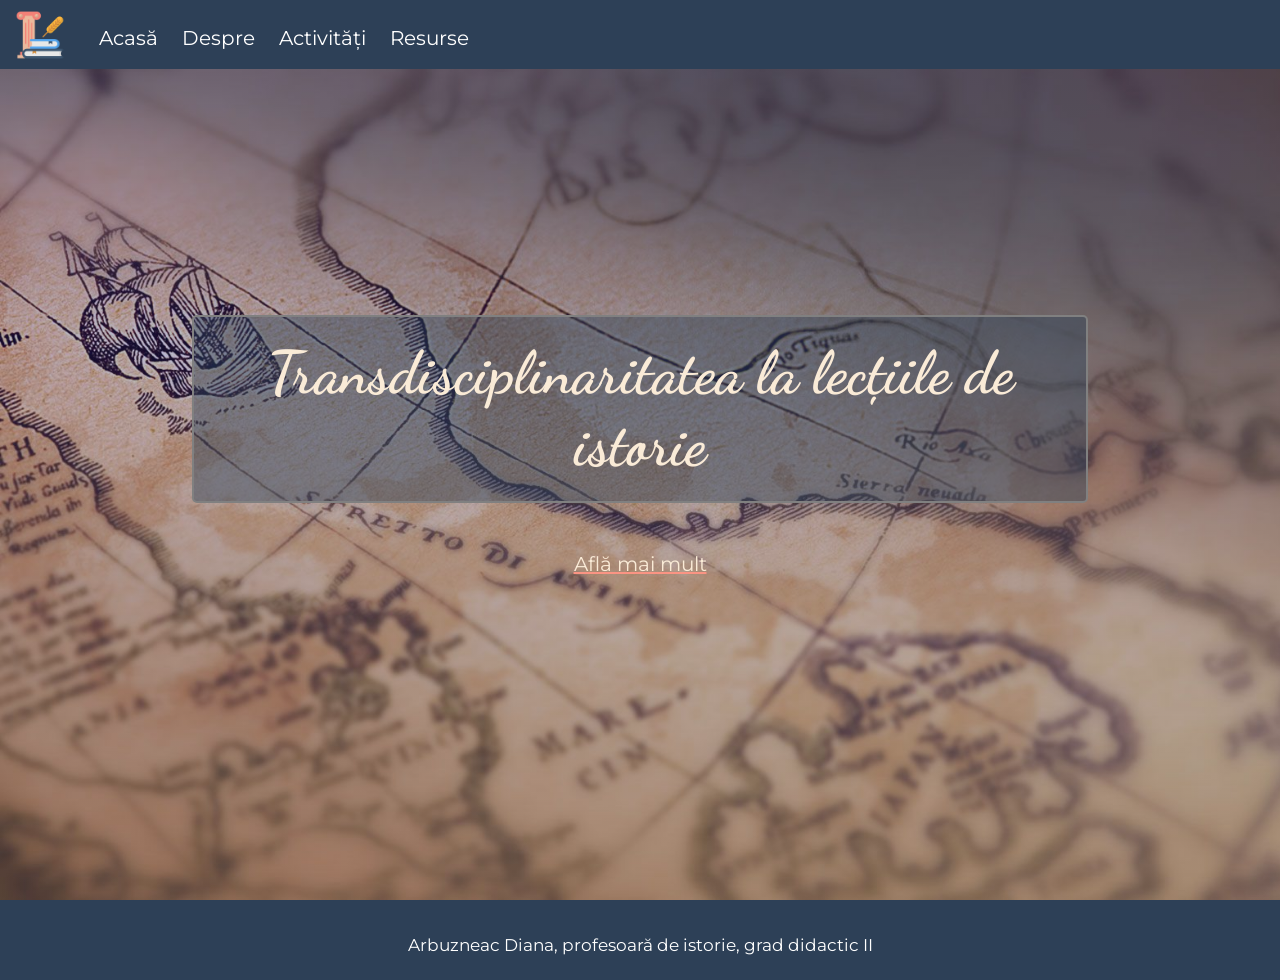
<file: index.html>
<!DOCTYPE html>
<html>
<head>
    <meta charset="UTF-8">
    <meta name="viewport" content="width=device-width, initial-scale=1.0">
   
    <link rel="stylesheet" href="css/style.css">
    <link rel="icon" href="images/owl.png">
    <script src="js/script.js"></script>
    <link rel="stylesheet" href="https://cdnjs.cloudflare.com/ajax/libs/font-awesome/6.1.1/css/all.min.css"/>
    <title>Studiem istoria prin alte discipline</title>
</head>
<body>
   
    <header>
        <img class="logo" src="images/logo.png">
        <navbar>
          <a href="index.html">Acasă</a> 
          <a href="pages/despre.html">Despre</a>
          <a href="pages/activitati.html">Activități</a>
          <a href="pages/resurse.html">Resurse</a> 

        </navbar>
<i id="hamburger" onclick="mobileMenu()" class="fa-solid fa-bars"></i>

    </header>

<main>

<section id="index">
    <div class="index-info"> 
        <h1>Transdisciplinaritatea la lecțiile de istorie</h1>
        <br/>
        <a href="pages/despre.html" class="link-index">Află mai mult</a>

    </div>
   
</section>

</main>
<footer>
    <span>Arbuzneac Diana, profesoară de istorie, grad didactic II</span>
</footer>

</body>
</html>
</file>
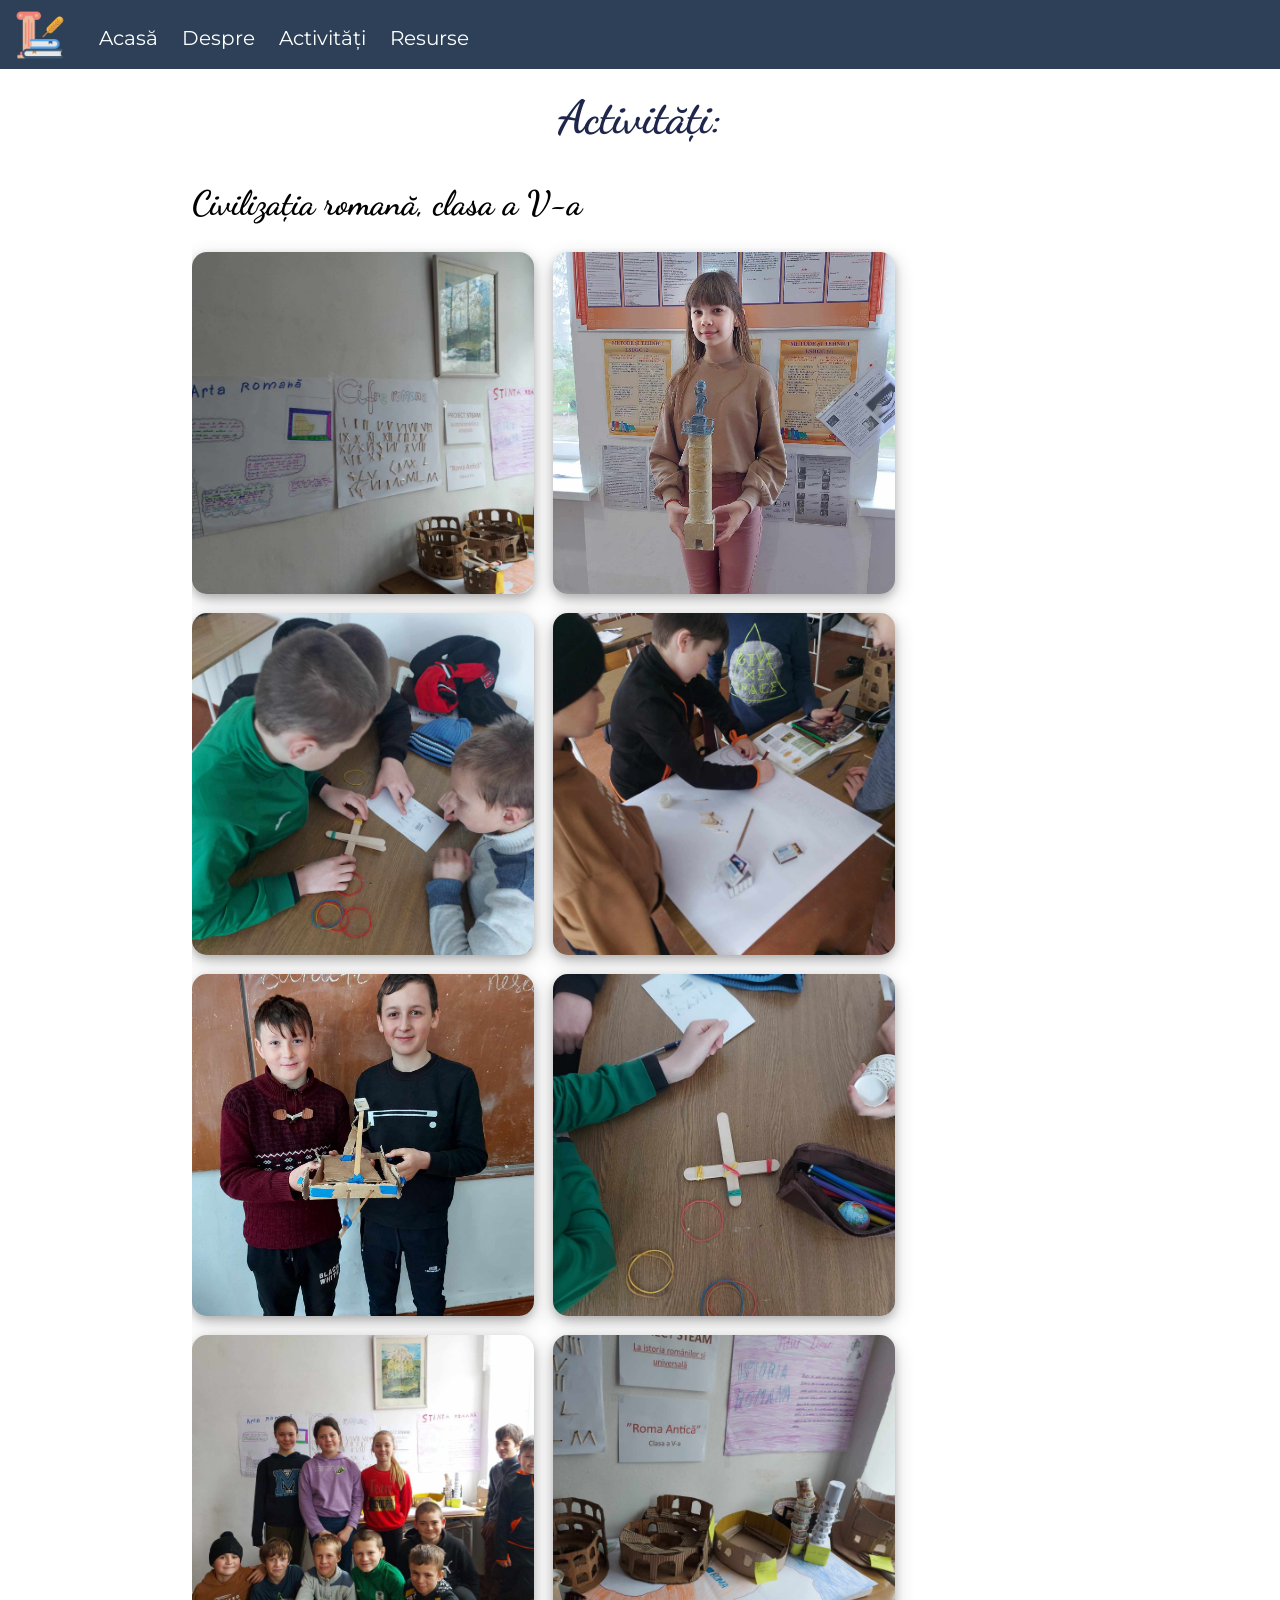
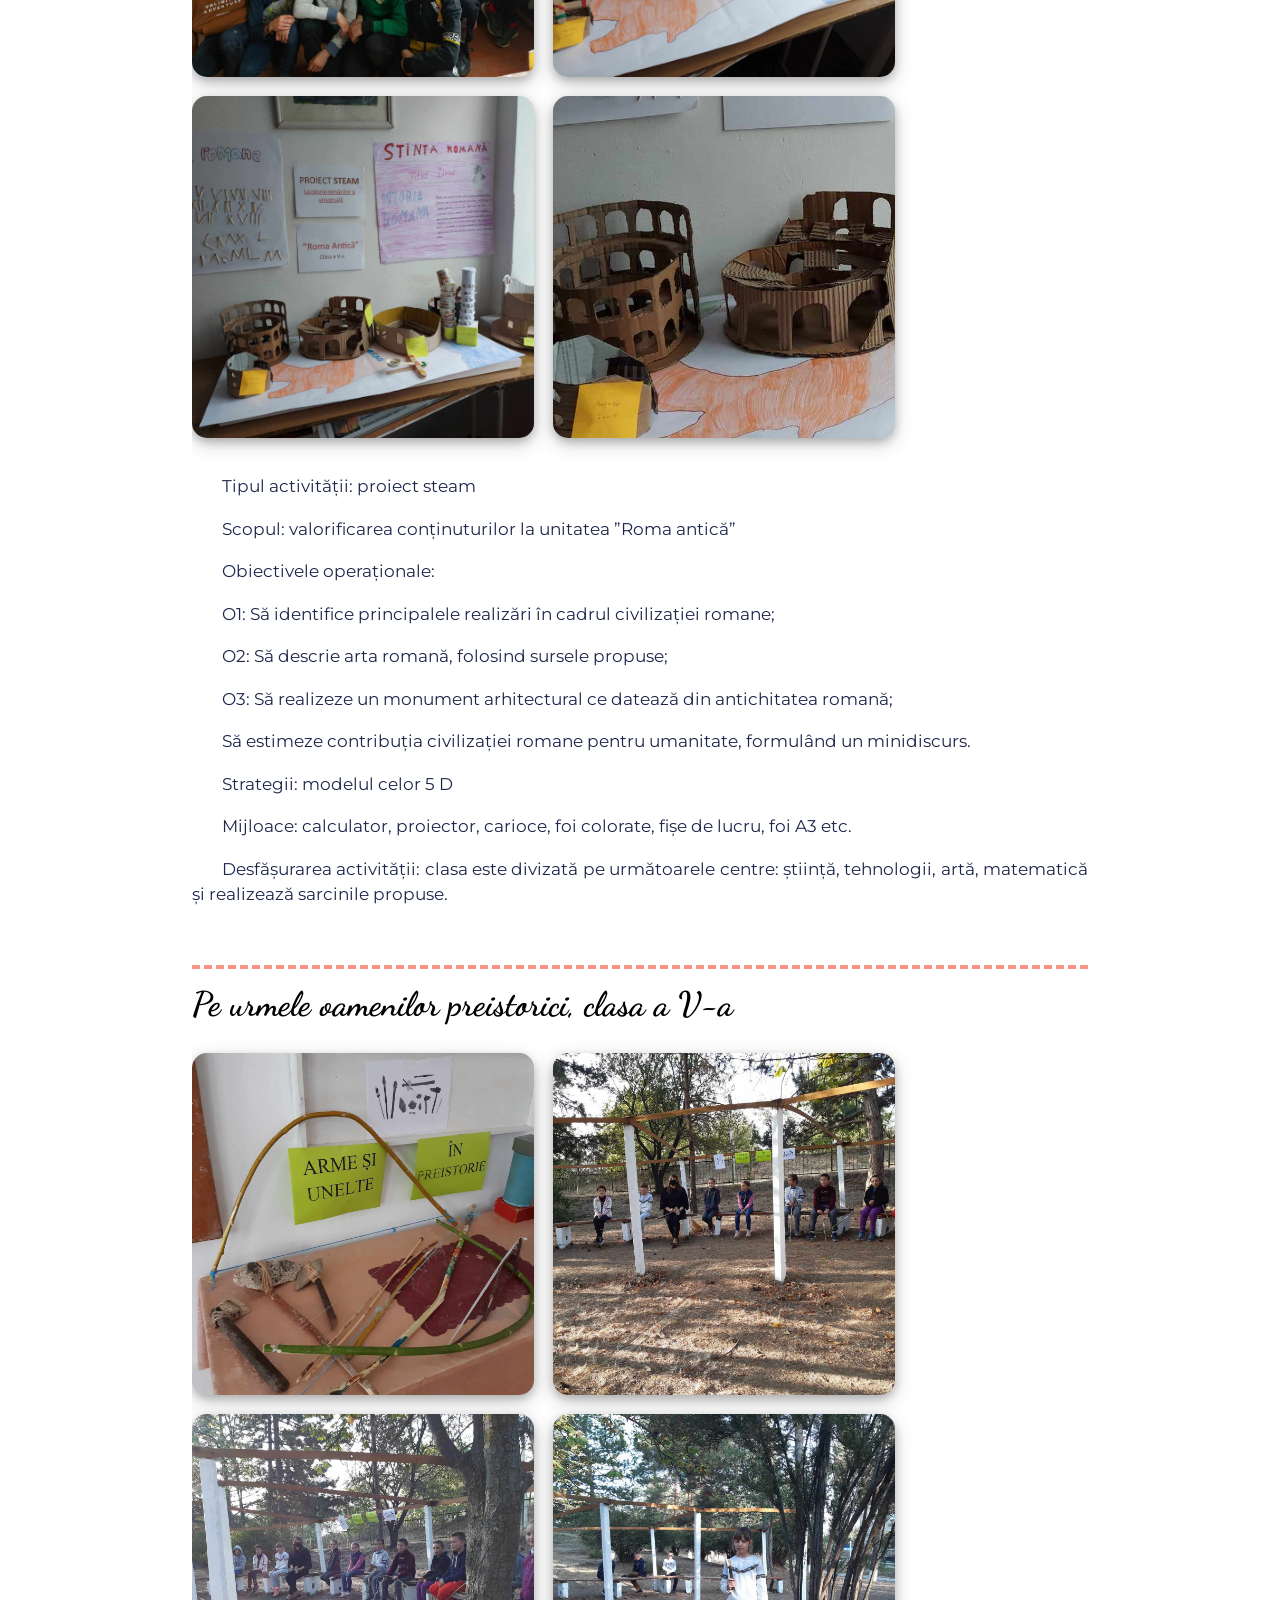
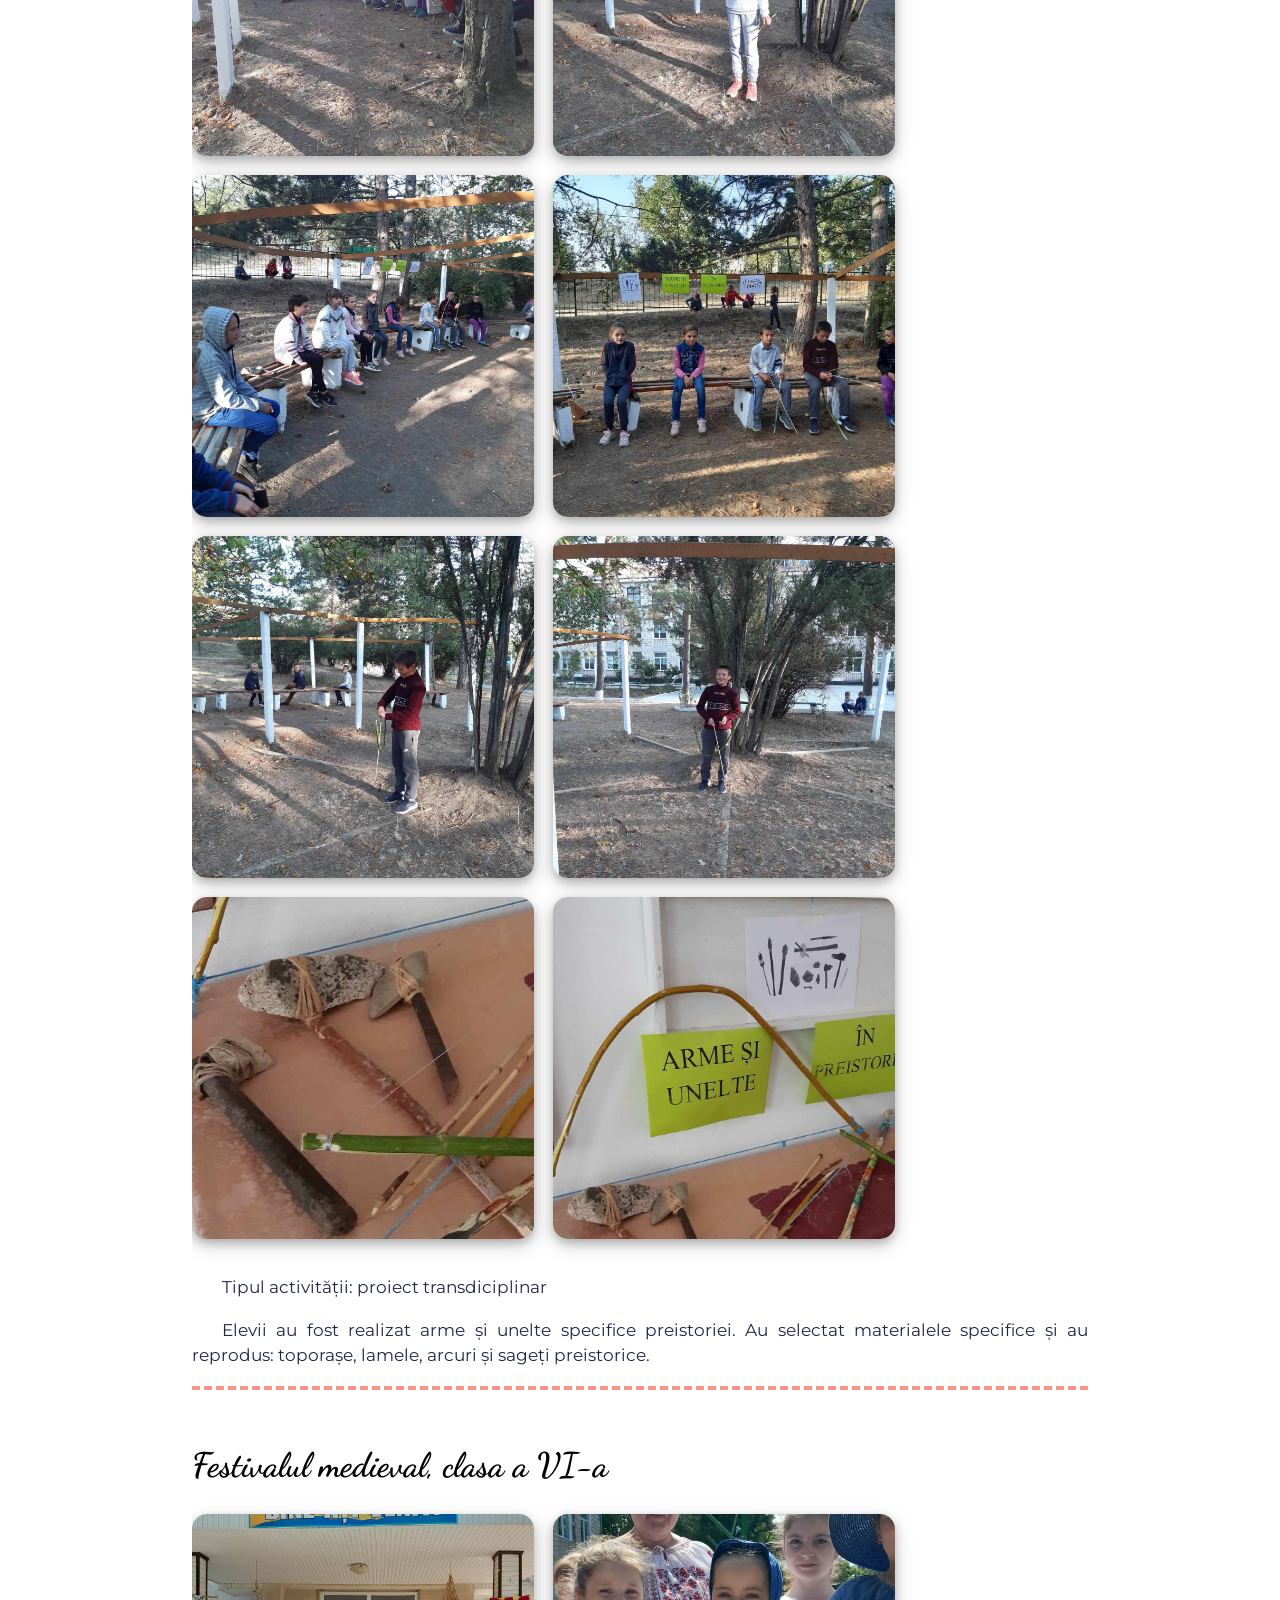
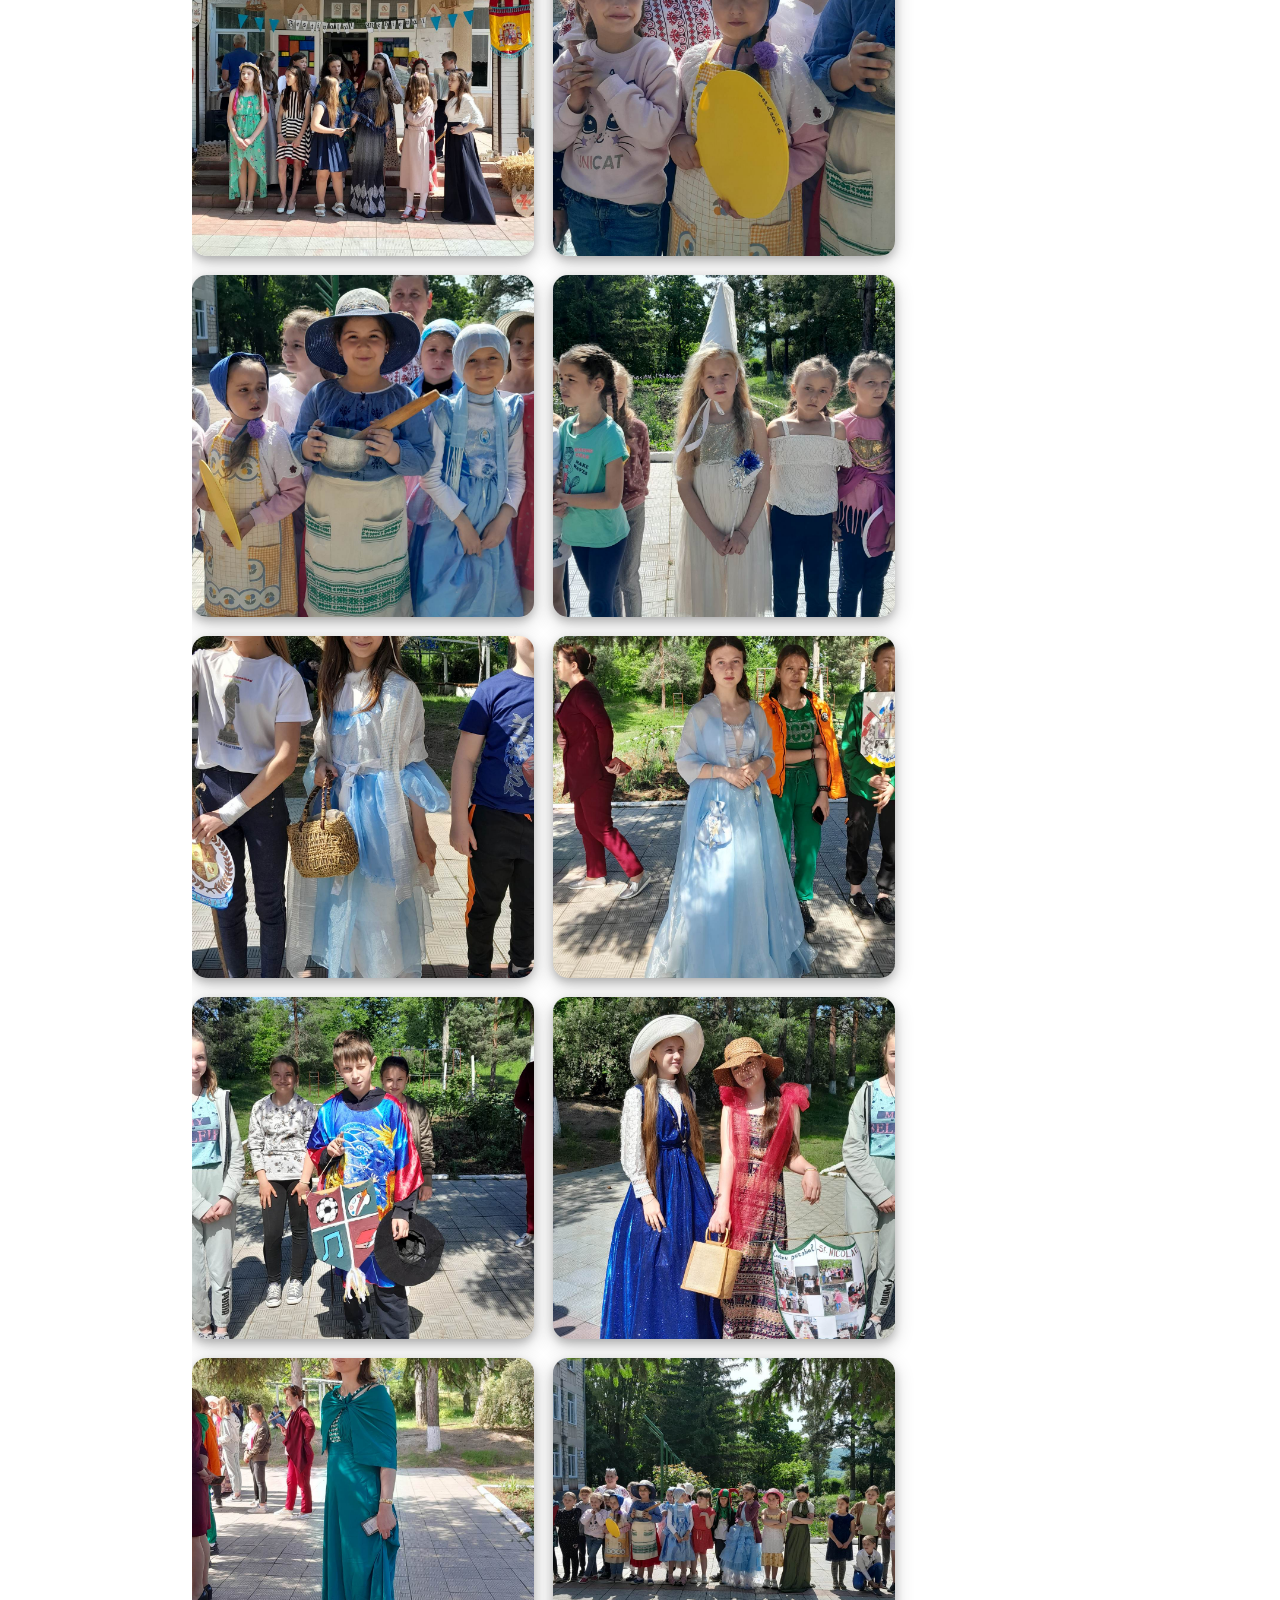
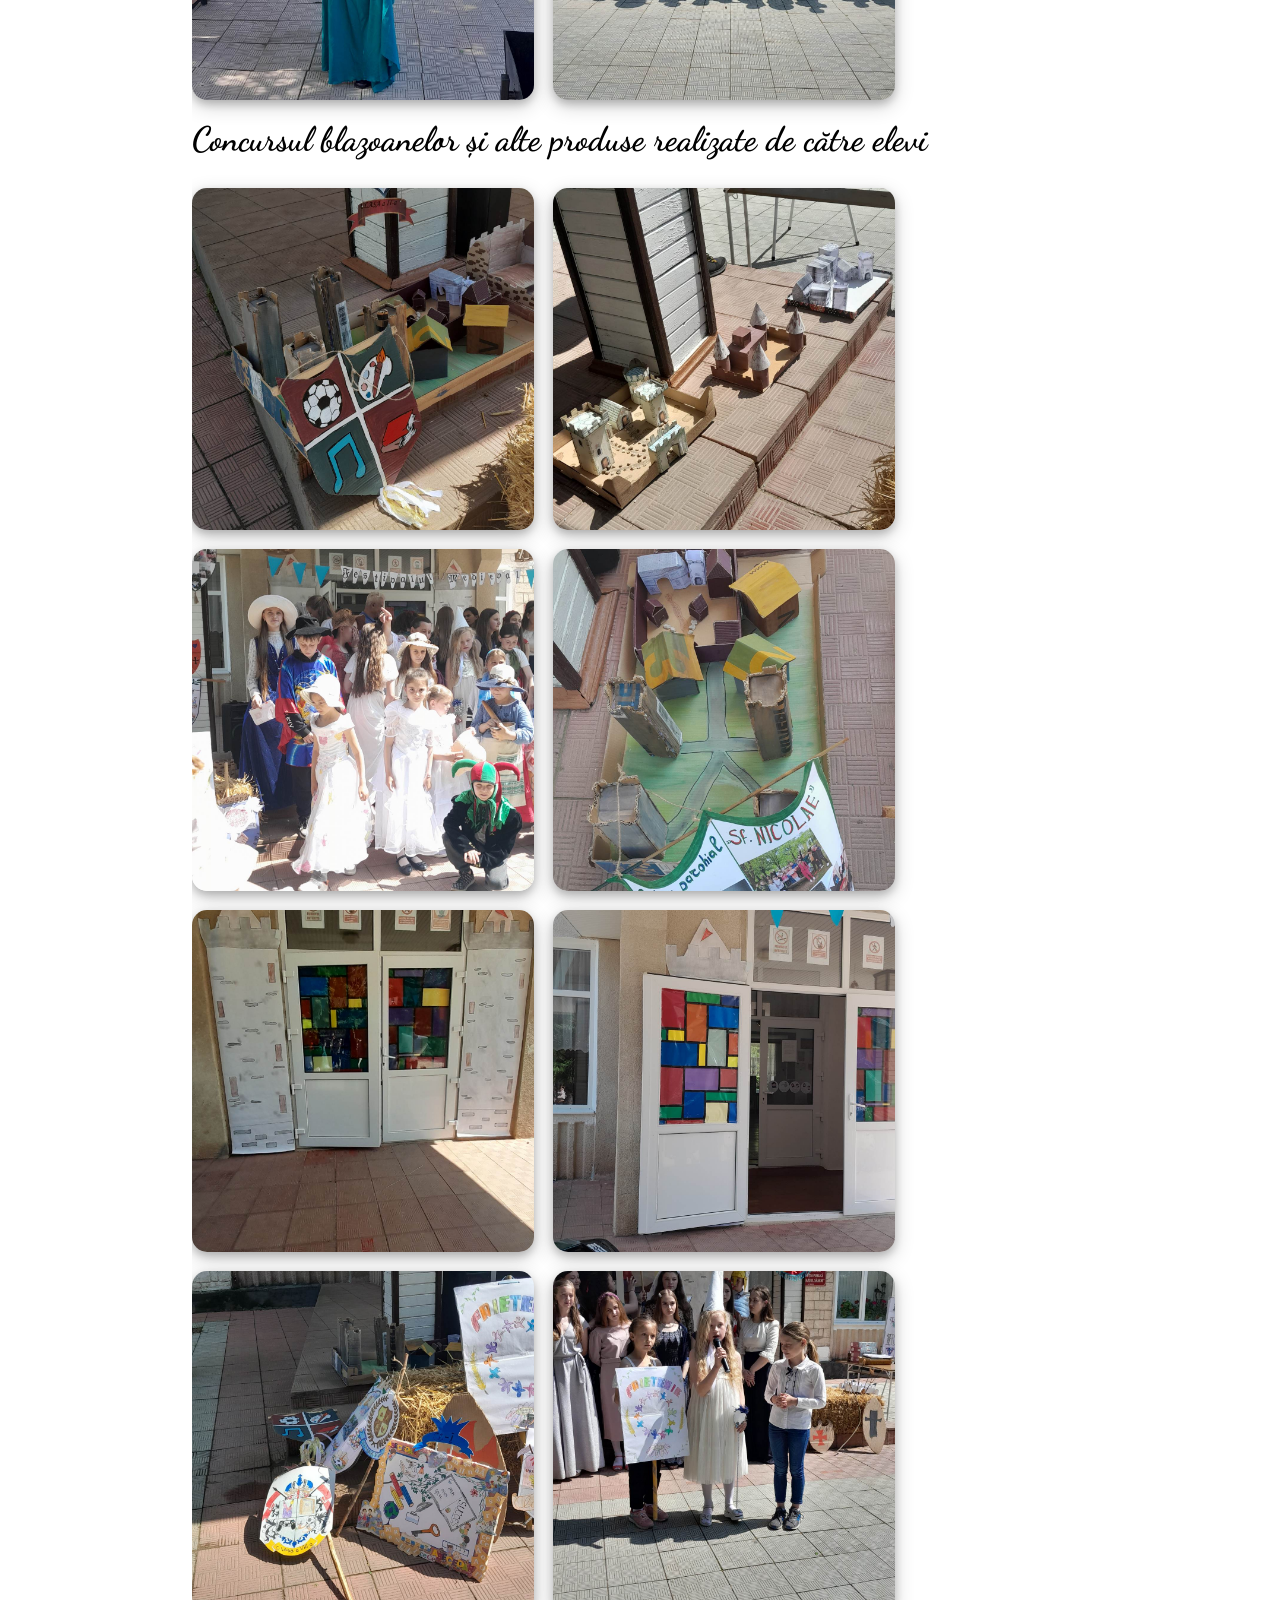
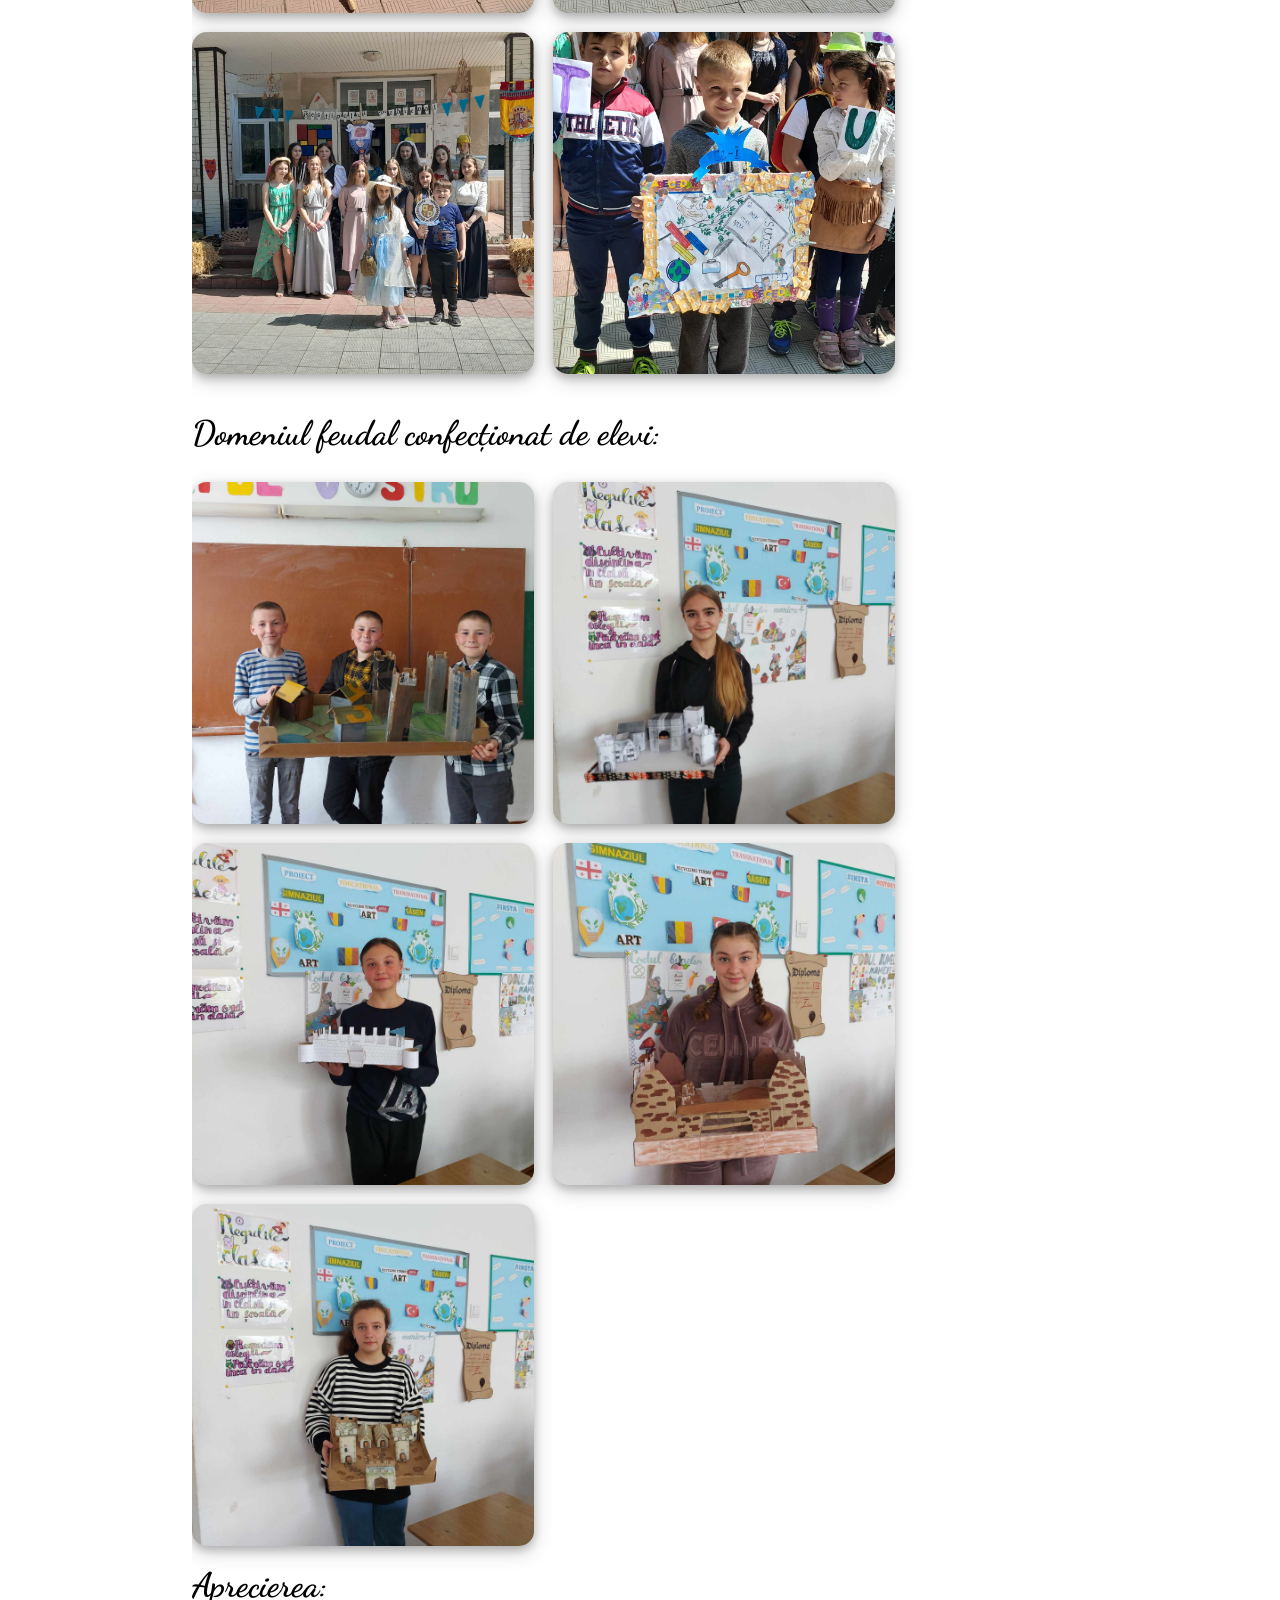
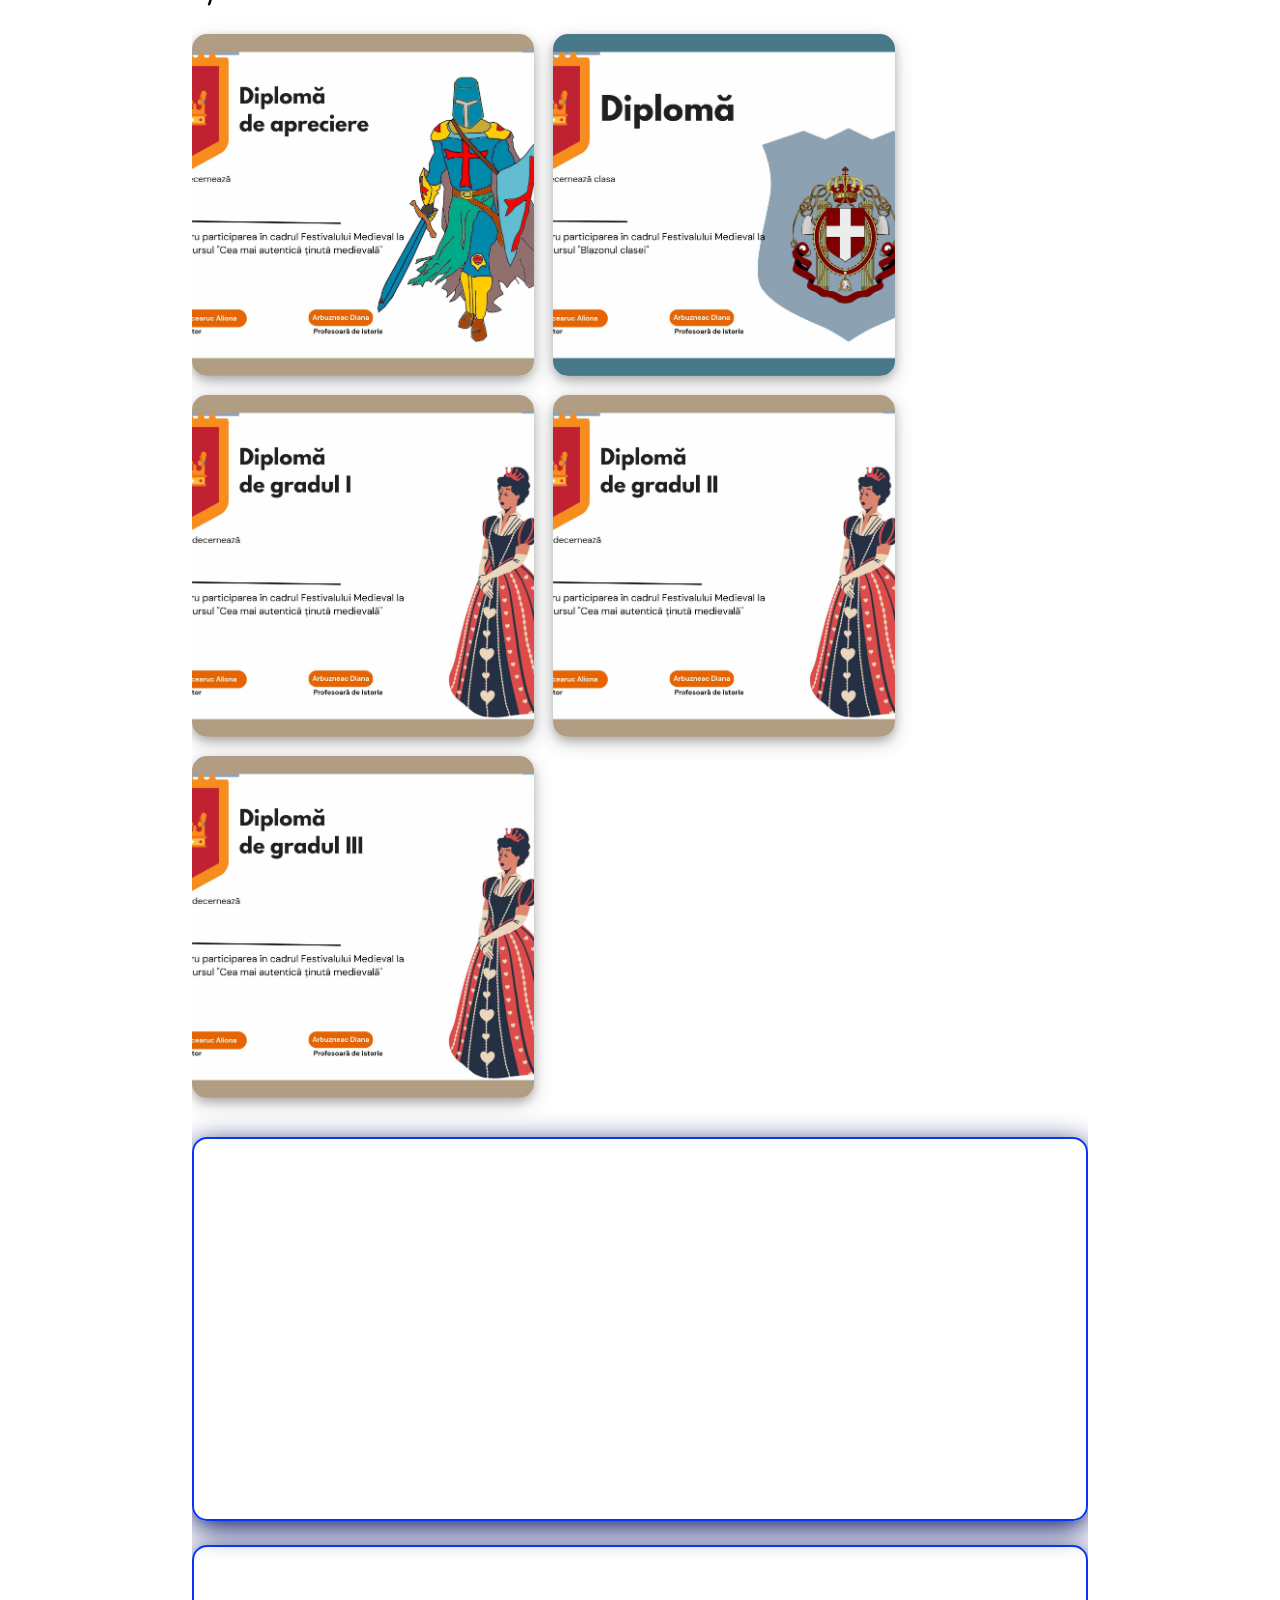
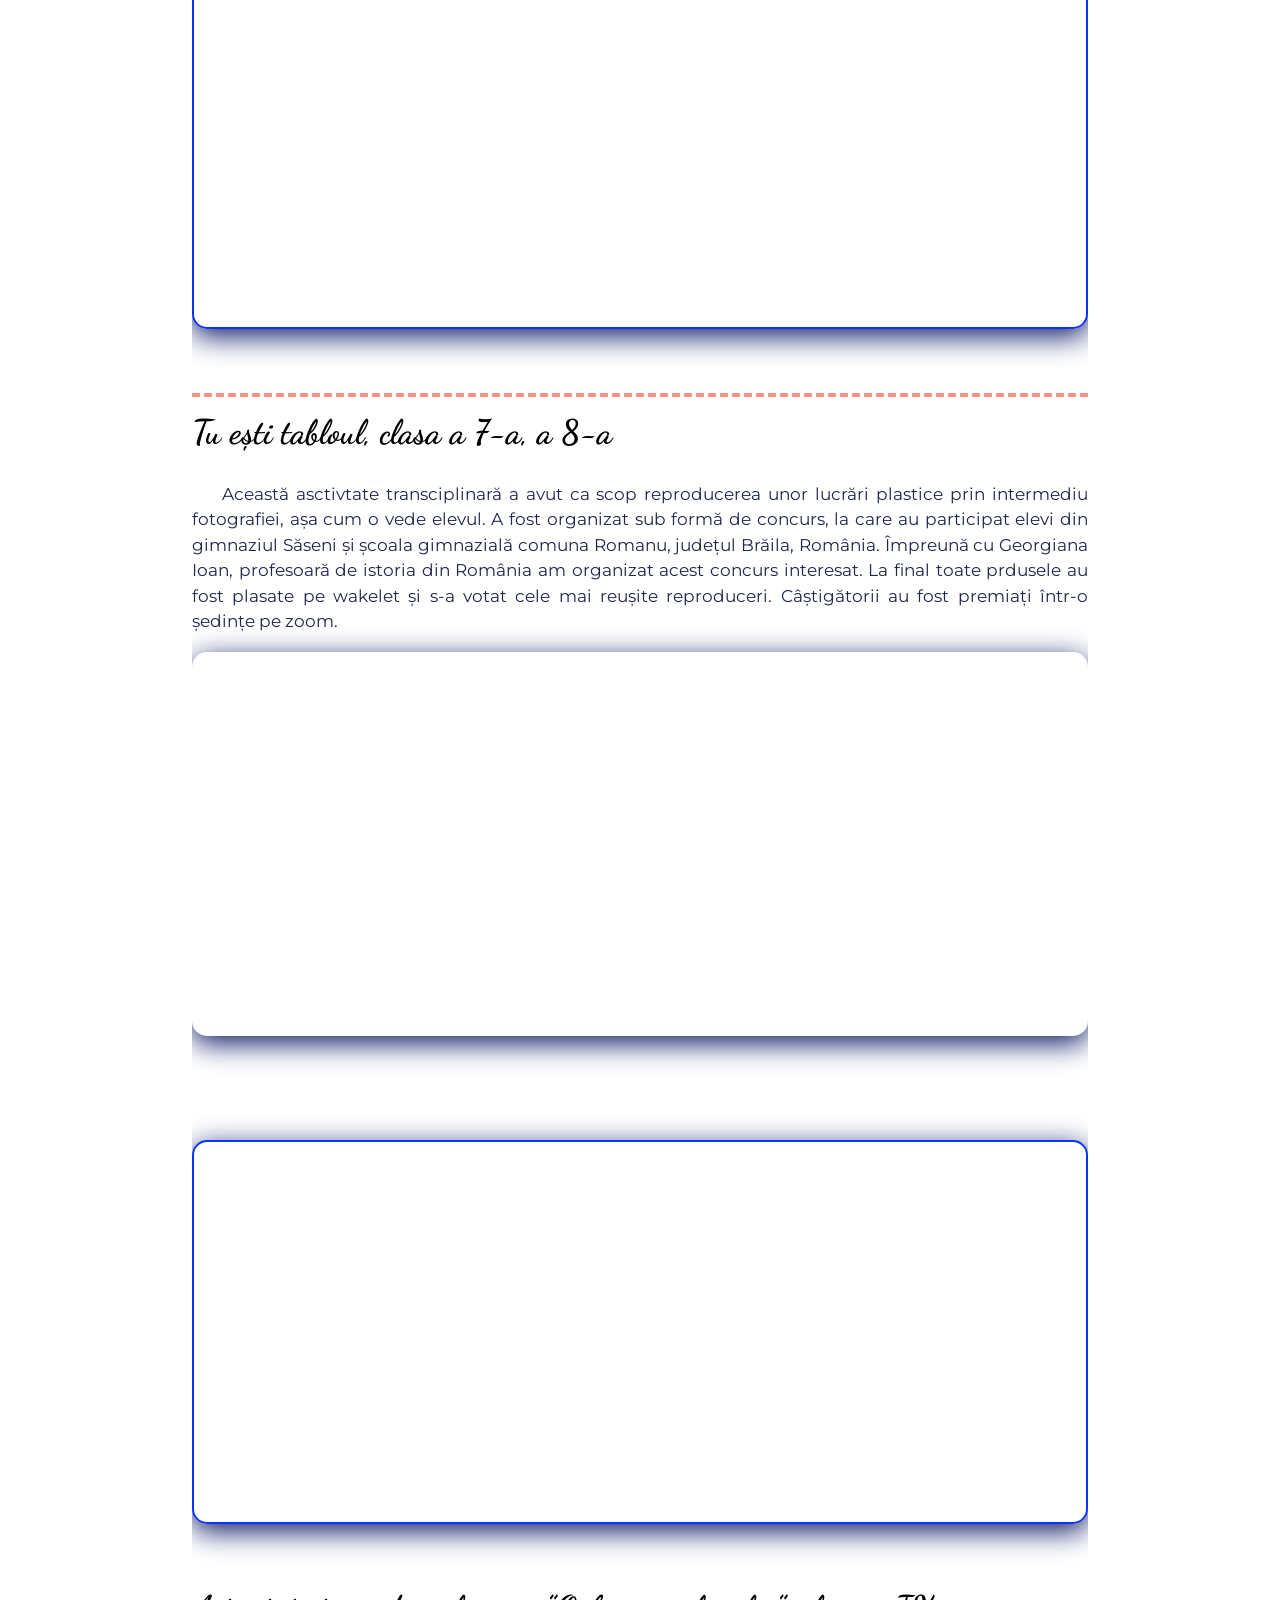
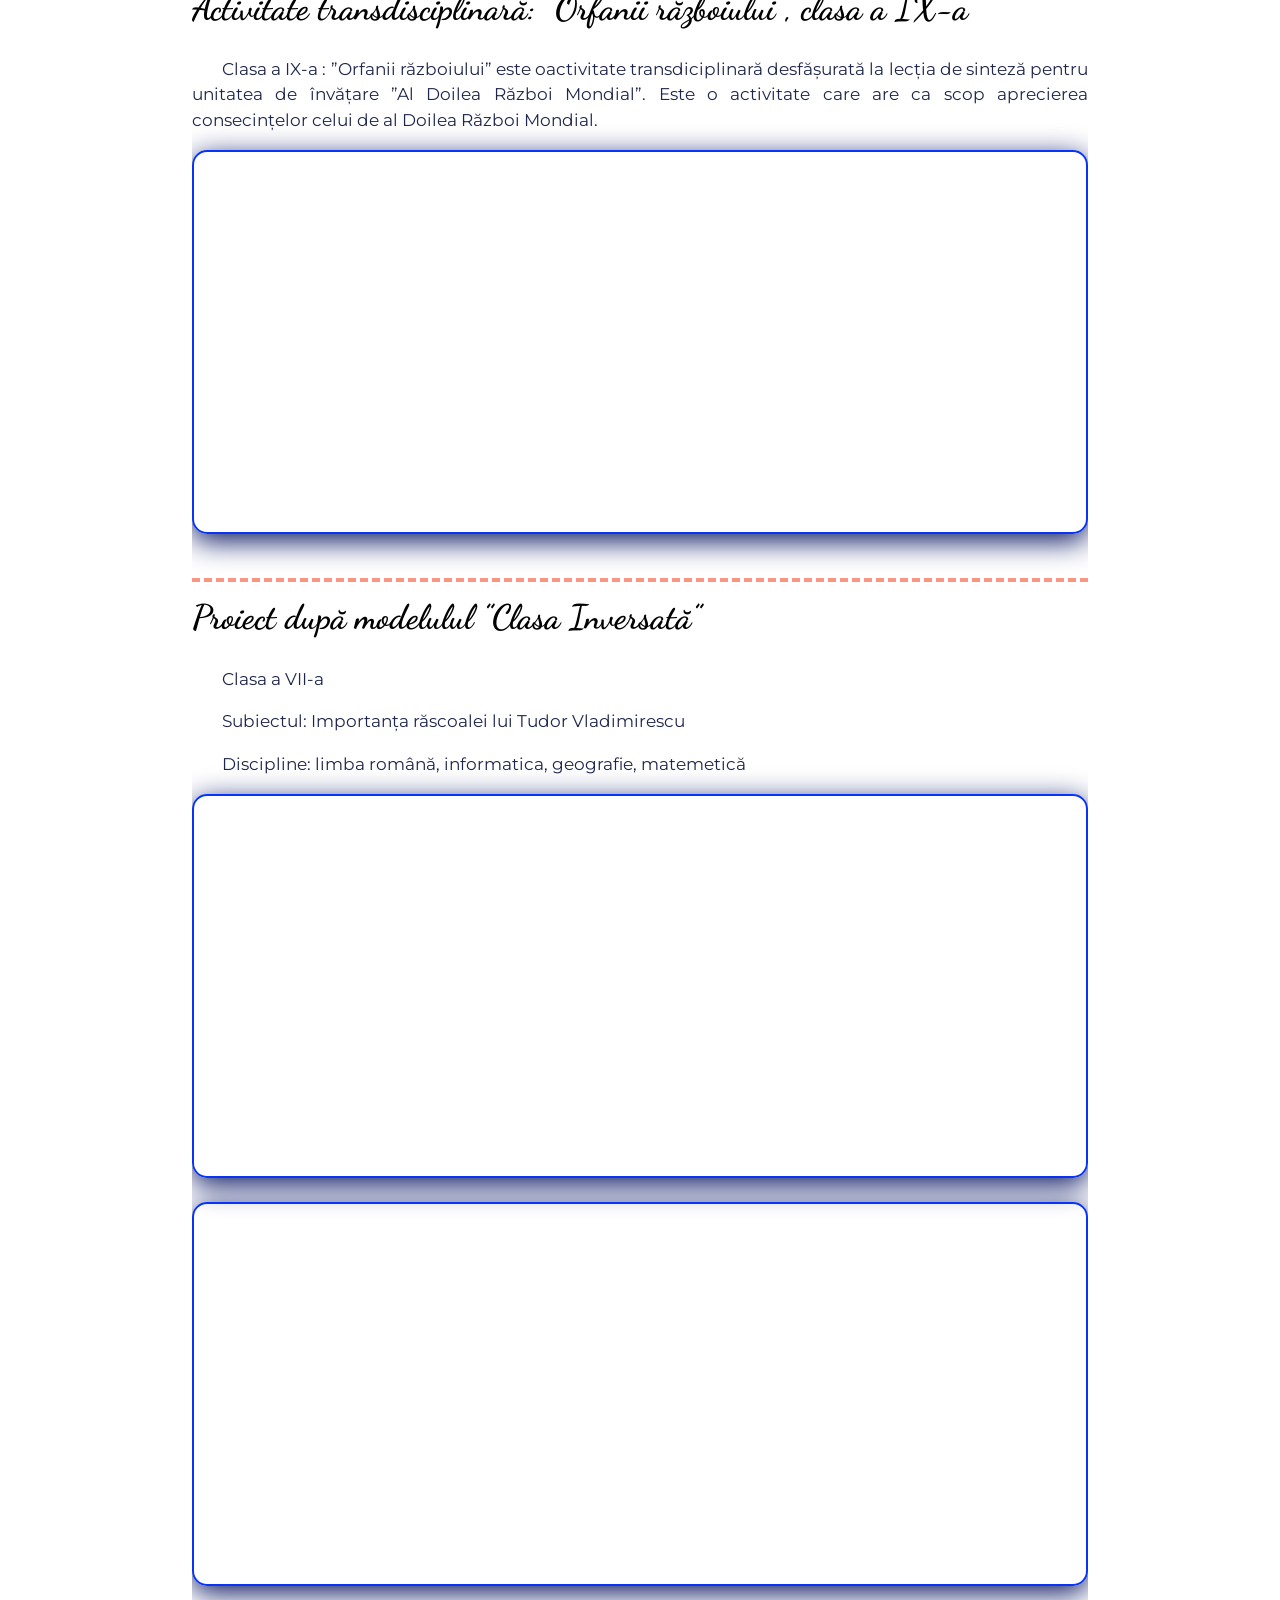
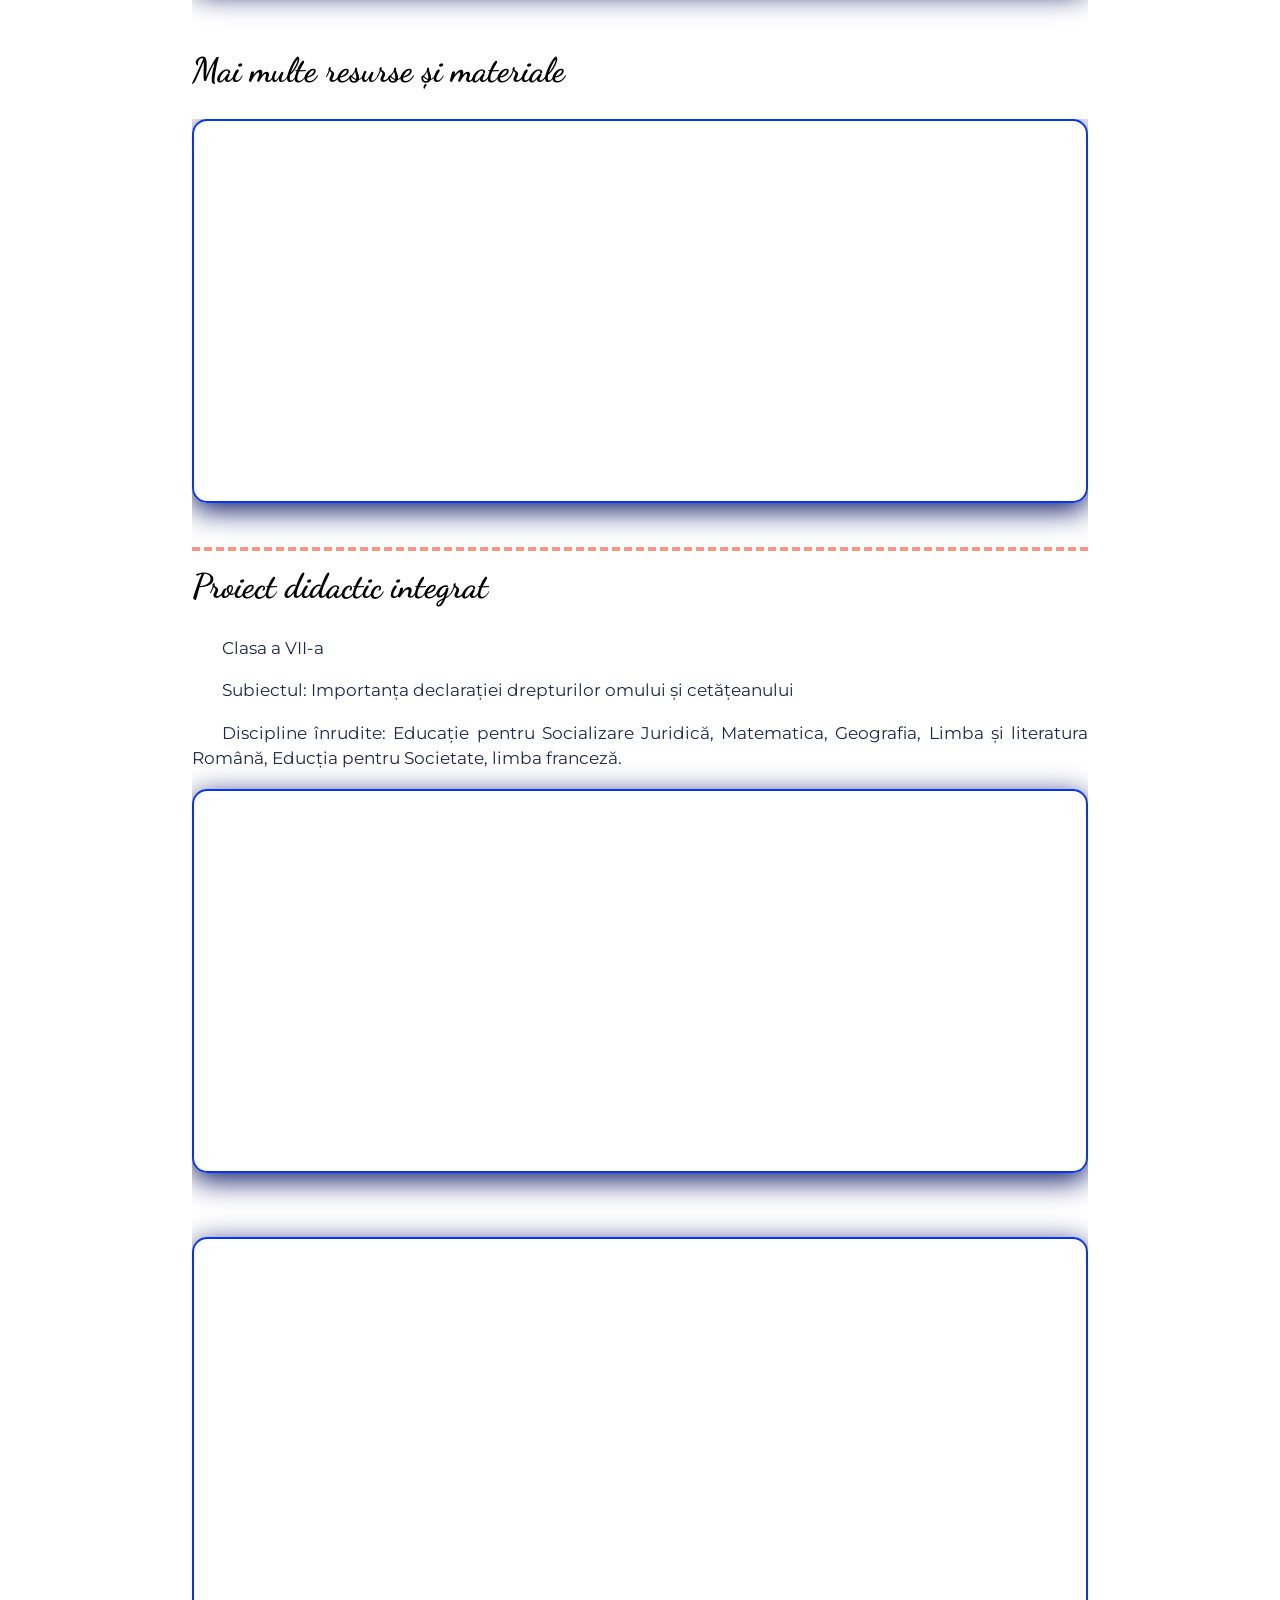
<file: pages/activitati.html>
<!DOCTYPE html>
<html>

<head>
    <meta charset="UTF-8">
    <meta name="viewport" content="width=device-width, initial-scale=1.0">

    <link rel="stylesheet" href="../css/style.css">
    <link rel="icon" href="../images/owl.png">
    <script src="../js/script.js"></script>
    <link rel="stylesheet" href="https://cdnjs.cloudflare.com/ajax/libs/font-awesome/6.1.1/css/all.min.css" />
    <title>Studiem istoria prin alte discipline</title>
</head>

<body>

    <header>
        <img class="logo" src="../images/logo.png">
        <navbar>
            <a href="../index.html">Acasă</a>
            <a href="despre.html">Despre</a>
            <a href="activitati.html">Activități</a>
            <a href="resurse.html">Resurse</a>

        </navbar>

        <i id="hamburger" onclick="mobileMenu()" class="fa-solid fa-bars"></i>
    </header>

    <main>

        <section>
            <h1 class="centered">Activități:</h1>
            <div class="loc">
                <h2>Civilizația romană, clasa a V-a</h2>
                <img src="../images/roma7.jpg">
                <img src="../images/roma2.jpg">
                <img src="../images/roma3.jpg">
                <img src="../images/roma4.jpg">
                <img src="../images/roma1.jpg">
                <img src="../images/roma5.jpg">
                <img src="../images/roma6.jpg">
                <img src="../images/roma8.jpg">
                <img src="../images/roma9.jpg">
                <img src="../images/roma99.jpg">

                <p>Tipul activității: proiect steam</p>
                <p>Scopul: valorificarea conținuturilor la unitatea ”Roma antică”</p>
                <p>Obiectivele operaționale:</p>
                <p>O1: Să identifice principalele realizări în cadrul civilizației romane;</p>
                <p>O2: Să descrie arta romană, folosind sursele propuse;</p>
                <p>O3: Să realizeze un monument arhitectural ce datează din antichitatea romană;</p>
                <p>Să estimeze contribuția civilizației romane pentru umanitate, formulând un minidiscurs.</p>
                <p>Strategii: modelul celor 5 D</p>
                <p>Mijloace: calculator, proiector, carioce, foi colorate, fișe de lucru, foi A3 etc.</p>
                <p>Desfășurarea activității: clasa este divizată pe următoarele centre: știință, tehnologii, artă,
                    matematică și realizează sarcinile propuse.</p>

                <br />
                <br />

            </div>

            <div class="loc">
                <h2>Pe urmele oamenilor preistorici, clasa a V-a</h2>
                <img src="../images/preistorie.jpg">
                <img src="../images/preistorie1.jpg">
                <img src="../images/preistorie2.jpg">
                <img src="../images/preistorie3.jpg">
                <img src="../images/preistorie4.jpg">
                <img src="../images/preistorie5.jpg">
                <img src="../images/preistorie6.jpg">
                <img src="../images/preistorie7.jpg">
                <img src="../images/preistorie8.jpg">
                <img src="../images/preistorie99.jpg">



                <p>Tipul activității: proiect transdiciplinar</p>
                <p>Elevii au fost realizat arme și unelte specifice preistoriei. Au selectat materialele specifice și au
                    reprodus: toporașe, lamele, arcuri și sageți preistorice.</p>




            </div>

            <br />
            <br />

            <div class="loc">
                <h2>Festivalul medieval, clasa a VI-a</h2>

                <img src="../images/festival1.jpg">
                <img src="../images/festival2.jpg">
                <img src="../images/festival3.jpg">
                <img src="../images/festival4.jpg">
                <img src="../images/festival5.jpg">
                <img src="../images/festival6.jpg">
                <img src="../images/festival7.jpg">
                <img src="../images/festival8.jpg">
                <img src="../images/festival9.jpg">
                <img src="../images/festival10.jpg">

                <h2>Concursul blazoanelor și alte produse realizate de către elevi</h2>

                <img src="../images/produs.jpg">
                <img src="../images/produs1.jpg">
                <img src="../images/produs2.jpg">
                <img src="../images/produs3.jpg">
                <img src="../images/produs4.jpg">
                <img src="../images/produs5.jpg">
                <img src="../images/produs6.jpg">
                <img src="../images/produs10.jpg">
                <img src="../images/produs8.jpg">
                <img src="../images/produs9.jpg">
                <br />
                <br />

                <h2>Domeniul feudal confecționat de elevi:</h2>
                <img src="../images/domeniul.jpg">
                <img src="../images/domeniul1.jpg">
                <img src="../images/domeniul2.jpg">
                <img src="../images/domeniul3.jpg">
                <img src="../images/domeniul4.jpg">

                <h2>Aprecierea:</h2>
                <img src="../images/diploma.jpg">
                <img src="../images/diploma1.jpg">
                <img src="../images/diploma2.jpg">
                <img src="../images/diploma3.jpg">
                <img src="../images/diploma4.jpg">

                <br />
                <br />
                <iframe class="vframe"
                    src="https://docs.google.com/document/d/11WEhqZeSim_-5oA7I0mYoNq6SkEPZylg/edit?usp=sharing&ouid=117287842260465501267&rtpof=true&sd=true"></iframe>

                <br />
                <br />

                <iframe class="vframe" src="https://www.youtube.com/embed/mUs3eLX0l0c" title="YouTube video player"
                    frameborder="0"
                    allow="accelerometer; autoplay; clipboard-write; encrypted-media; gyroscope; picture-in-picture; web-share"
                    allowfullscreen></iframe>

                <br />
                <br />
                <br />
                <br />
            </div>


            <div class="loc">
                <h2>Tu ești tabloul, clasa a 7-a, a 8-a</h2>
                <p>Această asctivtate transciplinară a avut ca scop reproducerea unor lucrări plastice prin intermediu
                    fotografiei, așa cum o vede elevul. A fost organizat sub formă de concurs, la care au participat
                    elevi din gimnaziul Săseni și școala gimnazială comuna Romanu, județul Brăila, România. Împreună cu
                    Georgiana Ioan, profesoară de istoria din România am organizat acest concurs interesat. La final
                    toate prdusele au fost plasate pe wakelet și s-a votat cele mai reușite reproduceri. Câștigătorii au
                    fost premiați într-o ședințe pe zoom. </p>

                <iframe class="vframe" src="https://embed.wakelet.com/wakes/lPAEwtNh4bOPGEOaeGEdN/list?border=1"
                    style="border: none"
                    allow="autoplay"></iframe><!-- Please only call https://embed-assets.wakelet.com/wakelet-embed.js once per page -->
                <script src="https://embed-assets.wakelet.com/wakelet-embed.js" charset="UTF-8"></script>
          <br />
                <br />
                 <br />
                <br />
                <br />
                <br />
                <iframe class="vframe" src="https://www.youtube.com/embed/aAwJA9_ZKlE"
                    title="YouTube video player" frameborder="0"
                    allow="accelerometer; autoplay; clipboard-write; encrypted-media; gyroscope; picture-in-picture; web-share"
                    allowfullscreen></iframe>
                    <br />
                    <br />
                    <br />
                    <br />
                   <h2>Activitate transdisciplinară: ”Orfanii războiului”, clasa a IX-a</h2>
                    <p> 
                        Clasa a IX-a : ”Orfanii războiului” este oactivitate transdiciplinară desfășurată la lecția de sinteză pentru unitatea de învățare ”Al Doilea Război Mondial”. Este o activitate care are ca scop aprecierea consecințelor celui de al Doilea Război Mondial.
                        </p>
                    <iframe class="vframe" src="https://padlet.com/arbuzneacdiana/activitate-transdisciplinar-orfanii-r-zboiului-igprunupxs5b2lmq"></iframe>
                    <br />
                    <br />
                    <br />

            </div>




 <div class="loc">
                <h2> Proiect după modelulul ”Clasa Inversată”</h2>
                

                <p>Clasa a VII-a</p>
                <p>Subiectul: Importanța răscoalei lui Tudor Vladimirescu</p>
               
                <p>Discipline: limba română, informatica, geografie, matemetică</p>
                
                <iframe class="vframe" src="https://docs.google.com/document/d/1n3FjFRaU3a7m3qeAftBTp85rgaEo3AWV/edit?usp=share_link&ouid=117287842260465501267&rtpof=true&sd=true"></iframe>
                <br />
                <br />
                <iframe class="vframe" src="https://read.bookcreator.com/MyDFRHgpRieCdeNTmXEgX2QeYN82/0pU7PijySrmNiRbSGG-PYQ"></iframe>
                <br />
                <br />
                <br />
                <br />
                <h2> Mai multe resurse și materiale</h2>
            
            <div class="loc">
                <iframe class="vframe" src="https://padlet.com/embed/chl8gkh9aiuh3wcf"></iframe> 
                <br />
                <br />
                <br />
            </div>


            <div class="loc">
                <h2> Proiect didactic integrat</h2>
                

                <p>Clasa a VII-a</p>
                <p>Subiectul: Importanța declarației drepturilor omului și cetățeanului</p>
               
                <p>Discipline înrudite: Educație pentru Socializare Juridică, Matematica, Geografia, Limba și literatura Română, Educția pentru Societate, limba franceză.</p>
                
                <iframe class="vframe" src="https://read.bookcreator.com/MyDFRHgpRieCdeNTmXEgX2QeYN82/SLk_Hr0lQIuWEVGbL4ZJUg/n8E6XRCaQceUsnYmtY6iOA"></iframe>
                <br />
                <br />
                <br />
                <br />
                
        
                <iframe class="vframe" src="https://docs.google.com/document/d/1raaeMqvmffjb0hpW9swG9QPTDCkA5b9B/edit?usp=drive_link&ouid=117287842260465501267&rtpof=true&sd=true"></iframe>
                <br />
                <br />
                <br />
                <br />
                
            </div>

        </section>

    </main>
    <footer>
        <span>Arbuzneac Diana, profesoară de istorie, grad didactic II</span>
    </footer>

</body>

</html>
</file>
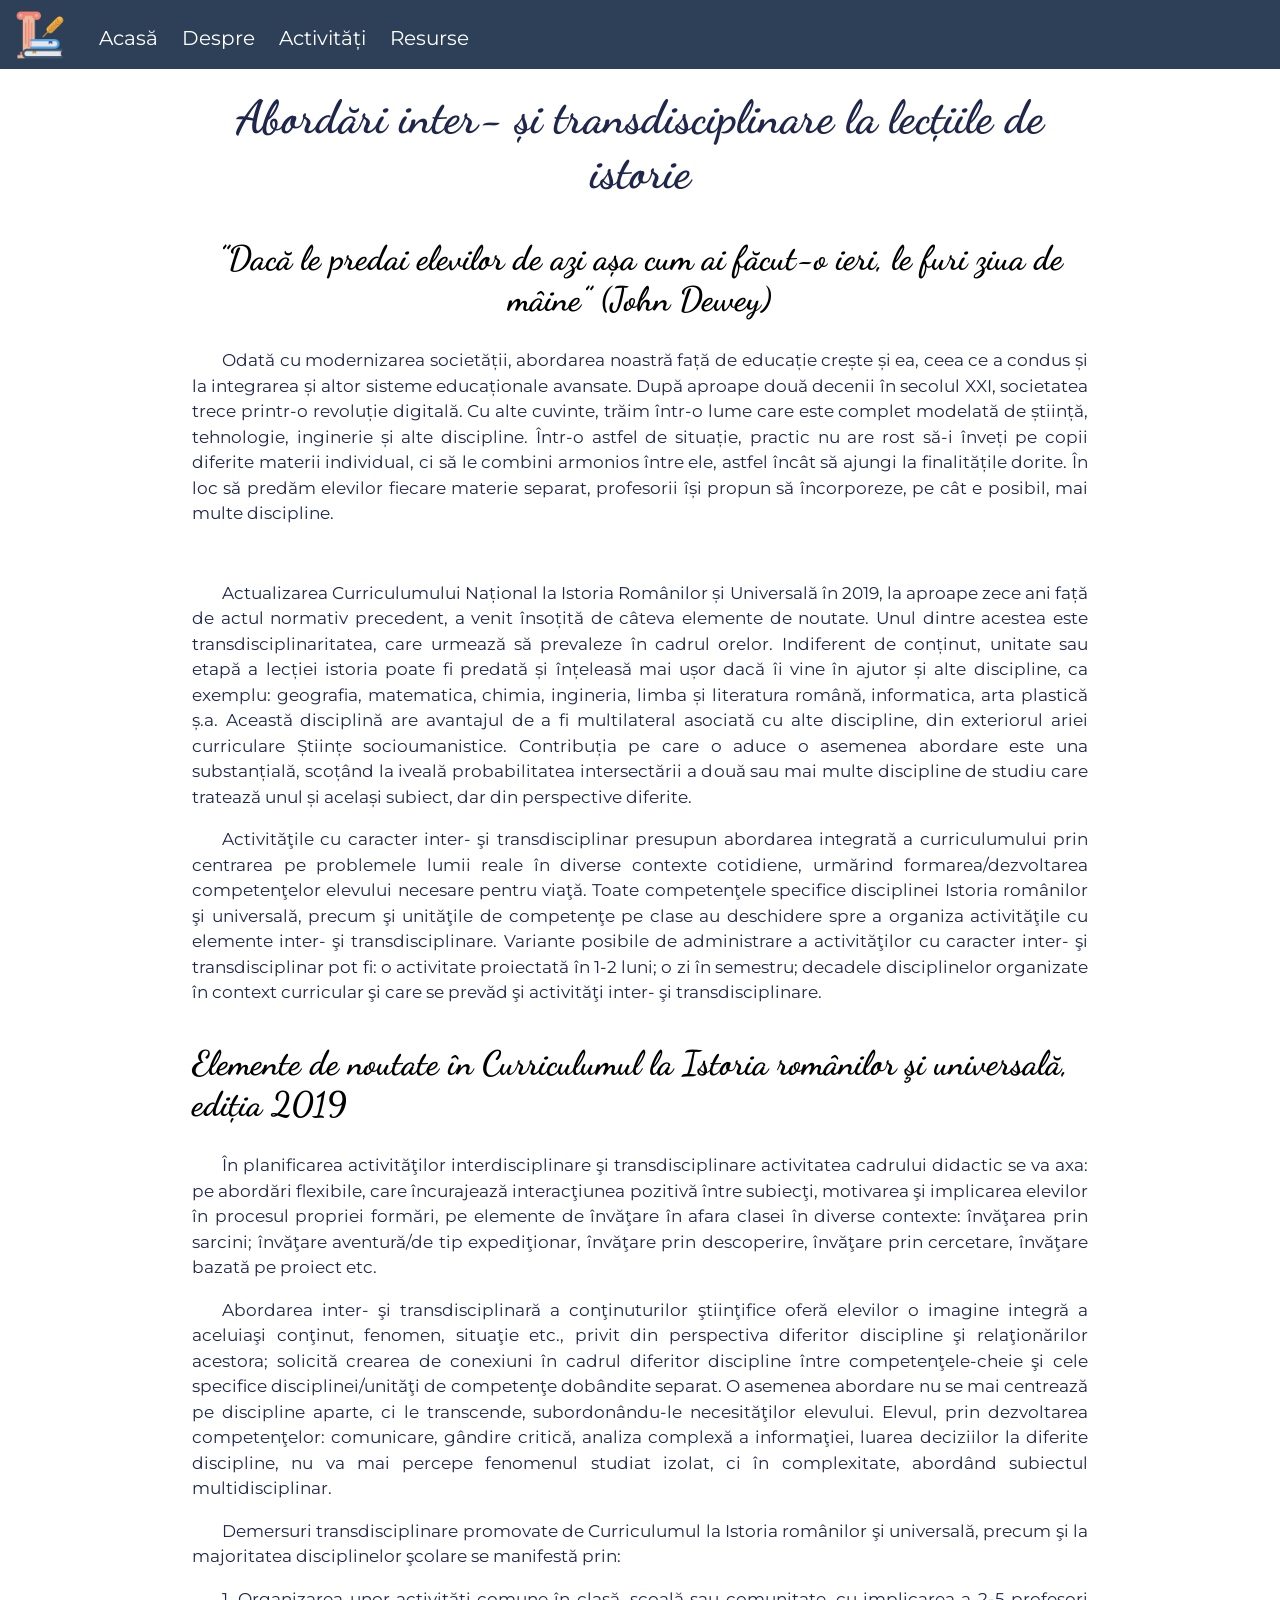
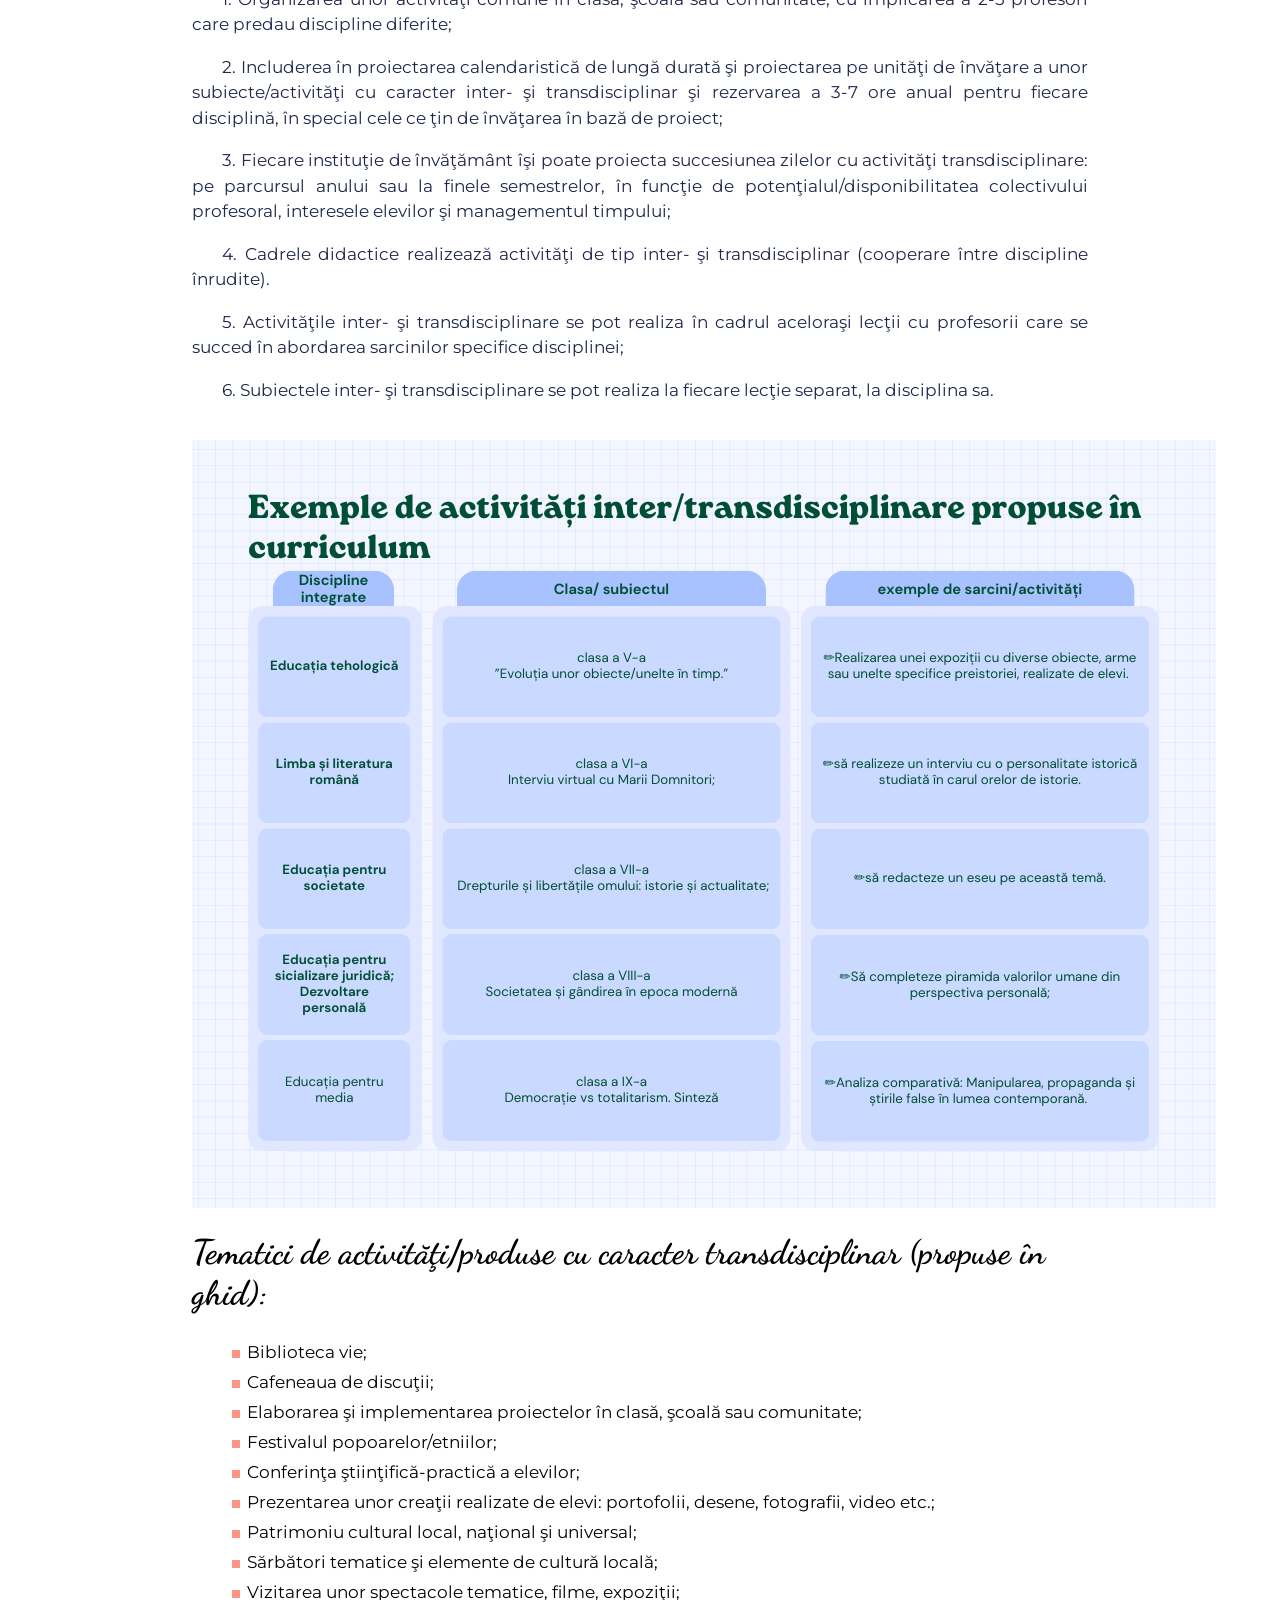
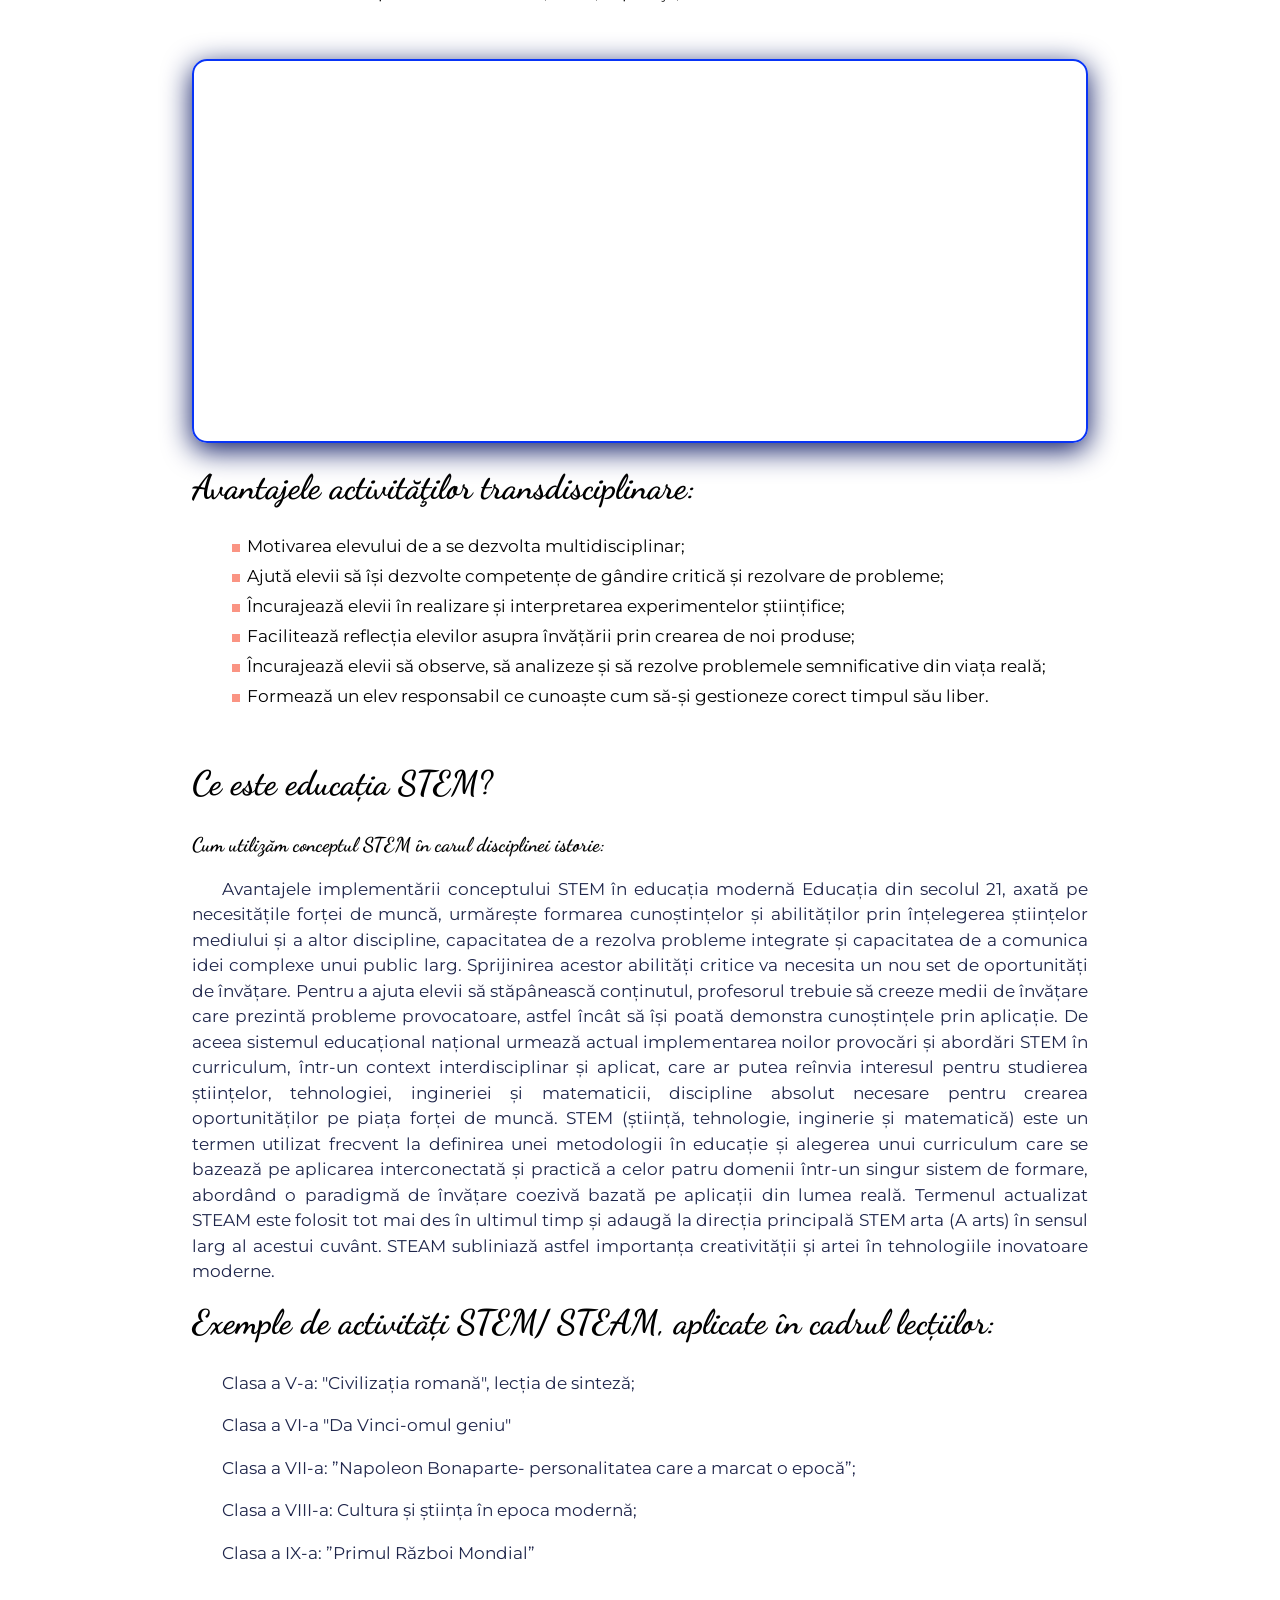
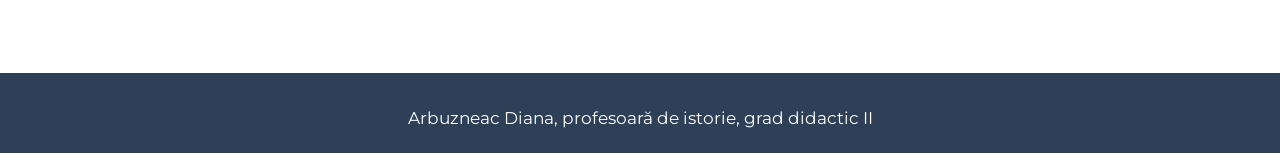
<file: pages/despre.html>
<!DOCTYPE html>
<html>

<head>
    <meta charset="UTF-8">
    <meta name="viewport" content="width=device-width, initial-scale=1.0">

    <link rel="stylesheet" href="../css/style.css">
    <link rel="icon" href="../images/owl.png">
    <script src="../js/script.js"></script>
    <link rel="stylesheet" href="https://cdnjs.cloudflare.com/ajax/libs/font-awesome/6.1.1/css/all.min.css" />
    <title>Studiem istoria prin alte discipline</title>
</head>

<body>

    <header>
        <img class="logo" src="../images/logo.png">
        <navbar>
            <a href="../index.html">Acasă</a>
            <a href="despre.html">Despre</a>
            <a href="activitati.html">Activități</a>
            <a href="resurse.html">Resurse</a>

        </navbar>
        
        <i id="hamburger" onclick="mobileMenu()" class="fa-solid fa-bars"></i>
       
    </header>

    <main>

        <section>
            <h1 class="centered">Abordări inter- și transdisciplinare la lecțiile de istorie</h1>
            <h2 class="centered">”Dacă le predai elevilor de azi așa cum ai făcut-o ieri, le furi ziua de mâine”
                (John Dewey)</h2>
            <p>
                Odată cu modernizarea societății, abordarea noastră față de educație
                crește și ea, ceea ce a condus și la integrarea și altor sisteme educaționale
                avansate. După aproape două decenii în secolul XXI, societatea trece printr-o revoluție digitală.
                Cu alte cuvinte, trăim într-o lume care este complet modelată de știință, tehnologie, inginerie și
                alte discipline. Într-o astfel de situație, practic nu are rost să-i înveți pe copii diferite materii
                individual, ci să le combini armonios între ele, astfel încât să ajungi la finalitățile dorite. În loc
                să predăm elevilor fiecare materie separat, profesorii își propun să încorporeze, pe cât e posibil, mai
                multe discipline.
            </p>


            <br />
            <p>
                Actualizarea Curriculumului Național la Istoria Românilor și Universală în 2019, la aproape zece ani
                față de actul normativ precedent, a venit însoțită de câteva elemente de noutate. Unul dintre acestea
                este transdisciplinaritatea, care urmează să prevaleze în cadrul orelor. Indiferent de conținut, unitate
                sau etapă a lecției istoria poate fi predată și înțeleasă mai ușor dacă îi vine în ajutor și alte
                discipline, ca exemplu: geografia, matematica, chimia, ingineria, limba și literatura română,
                informatica, arta plastică ș.a. Această disciplină are avantajul de a fi multilateral asociată cu alte
                discipline, din exteriorul ariei curriculare Științe socioumanistice. Contribuția pe care o aduce o
                asemenea abordare este una substanțială, scoțând la iveală probabilitatea intersectării a două sau mai
                multe discipline de studiu care tratează unul și același subiect, dar din perspective diferite.
            </p>

            <p>Activităţile cu caracter inter- şi transdisciplinar presupun abordarea integrată a curriculumului prin
                centrarea pe problemele lumii reale în diverse contexte cotidiene, urmărind formarea/dezvoltarea
                competenţelor elevului necesare pentru viaţă. Toate competenţele specifice disciplinei Istoria românilor
                şi universală, precum şi unităţile de competenţe pe clase au deschidere spre a organiza activităţile cu
                elemente inter- şi transdisciplinare. Variante posibile de administrare a activităţilor cu caracter
                inter- şi transdisciplinar pot fi:
                o activitate proiectată în 1-2 luni; o zi în semestru; decadele disciplinelor organizate în context
                curricular şi care se prevăd şi activităţi inter- şi transdisciplinare.
            </p>
            <br />
            
            <h2> Elemente de noutate în Curriculumul la Istoria românilor şi universală, ediția 2019</h2>

            <p>
                În planificarea activităţilor interdisciplinare şi transdisciplinare activitatea cadrului didactic se
                va axa: pe abordări flexibile, care încurajează interacţiunea pozitivă între subiecţi, motivarea şi
                implicarea elevilor în procesul propriei formări, pe elemente de învăţare în afara clasei în diverse
                contexte: învăţarea prin sarcini; învăţare aventură/de tip expediţionar, învăţare prin descoperire,
                învăţare prin cercetare, învăţare bazată pe proiect etc.
            </p>
            <p>
                Abordarea inter- şi transdisciplinară a conţinuturilor ştiinţifice oferă elevilor o imagine integră a
                aceluiaşi conţinut, fenomen, situaţie etc., privit din perspectiva diferitor discipline şi
                relaţionărilor acestora; solicită crearea de conexiuni în cadrul diferitor discipline între
                competenţele-cheie şi cele specifice disciplinei/unităţi de competenţe dobândite separat. O asemenea
                abordare nu se mai centrează pe discipline aparte, ci le transcende, subordonându-le necesităţilor
                elevului. Elevul, prin dezvoltarea competenţelor: comunicare, gândire critică, analiza complexă a
                informaţiei, luarea deciziilor la diferite discipline, nu va mai percepe fenomenul studiat izolat, ci în
                complexitate, abordând subiectul multidisciplinar.
            </p>
            <p>
                Demersuri transdisciplinare promovate de Curriculumul la Istoria românilor şi universală, precum şi la
                majoritatea disciplinelor şcolare se manifestă prin:
            </p>
            <p>
                1. Organizarea unor activităţi comune în clasă, şcoală sau comunitate, cu implicarea a 2-5 profesori care
                predau discipline diferite;
            </p>

            <p>
                2. Includerea în proiectarea calendaristică de lungă durată şi proiectarea pe unităţi de învăţare a unor
                subiecte/activităţi cu caracter inter- şi transdisciplinar şi rezervarea a 3-7 ore anual pentru fiecare
                disciplină, în special cele ce ţin de învăţarea în bază de proiect;

            </p>
            <p>
                3. Fiecare instituţie de învăţământ îşi poate proiecta succesiunea zilelor cu activităţi
                transdisciplinare: pe parcursul anului sau la finele semestrelor, în funcţie de
                potenţialul/disponibilitatea colectivului profesoral, interesele elevilor şi managementul timpului;
            </p>
            <p>
                4. Cadrele didactice realizează activităţi de tip inter- şi transdisciplinar (cooperare între discipline
                înrudite).
            </p>
            <p>
                5. Activităţile inter- şi transdisciplinare se pot realiza în cadrul aceloraşi lecţii cu profesorii care
                se succed în abordarea sarcinilor specifice disciplinei;
            </p>
            <P>

                6. Subiectele inter- şi transdisciplinare se pot realiza la fiecare lecţie separat, la disciplina sa.
            </P>
            <br />
            <img src="../images/tabel.png">
            <br />
            <br />
            <h2>
                Tematici de activităţi/produse cu caracter transdisciplinar (propuse în ghid):
            </h2>

            <ul>

                <li>
                    Biblioteca vie;
                </li>

                <li>
                    Cafeneaua de discuţii;
                </li>

                <li>
                    Elaborarea şi implementarea proiectelor în clasă, şcoală sau comunitate;
                </li>

                <li>
                    Festivalul popoarelor/etniilor;
                </li>

                <li>
                    Conferinţa ştiinţifică-practică a elevilor;
                </li>

                <li>
                    Prezentarea unor creaţii realizate de elevi: portofolii, desene, fotografii, video etc.;
                </li>

                <li>
                    Patrimoniu cultural local, naţional şi universal;
                </li>

                <li>
                    Sărbători tematice şi elemente de cultură locală;
                </li>

                <li>
                    Vizitarea unor spectacole tematice, filme, expoziţii;

                </li>
            </ul>
            <br />
            <br />
            <iframe class="vframe" src="https://www.youtube.com/embed/MJk_R7-X7PI" title="YouTube video player"
                frameborder="0"
                allow="accelerometer; autoplay; clipboard-write; encrypted-media; gyroscope; picture-in-picture; web-share"
                allowfullscreen></iframe>
            <br />
            <br />
            <h2>Avantajele activităţilor transdisciplinare:</h2>
            <ul>
                <li>
                    Motivarea elevului de a se dezvolta multidisciplinar;
                </li>
                <li>
                    Ajută elevii să își dezvolte competențe de gândire critică și rezolvare de probleme;
                </li>
                <li>
                    Încurajează elevii în realizare și interpretarea experimentelor științifice;
                </li>
                <li>
                    Facilitează reflecția elevilor asupra învățării prin crearea de noi produse;
                </li>
                <li>
                    Încurajează elevii să observe, să analizeze și să rezolve problemele semnificative din viața reală;
                </li>
                <li>
                    Formează un elev responsabil ce cunoaște cum să-și gestioneze corect timpul său liber.
                </li>
            </ul>
            <br />
            <br />
            <h2>
                Ce este educația STEM?
            </h2>
            <h3>Cum utilizăm conceptul STEM în carul disciplinei istorie:</h3>
            <p>
                Avantajele implementării conceptului STEM în educația modernă Educația din secolul 21, axată pe
                necesitățile forței de muncă, urmărește formarea cunoștințelor și abilităților prin înțelegerea
                științelor mediului și a altor discipline, capacitatea de a rezolva probleme integrate și
                capacitatea de a comunica idei complexe unui public larg. Sprijinirea acestor abilități critice va
                necesita un nou set de oportunități de învățare. Pentru a ajuta elevii să stăpânească conținutul,
                profesorul trebuie să creeze medii de învățare care prezintă probleme provocatoare, astfel încât să
                își poată demonstra cunoștințele prin aplicație. De aceea sistemul educațional național urmează actual
                implementarea noilor provocări și
                abordări STEM în curriculum, într-un context interdisciplinar și aplicat, care ar putea reînvia
                interesul pentru studierea științelor, tehnologiei, ingineriei și matematicii, discipline absolut
                necesare pentru crearea oportunităților pe piața forței de muncă. STEM (știință, tehnologie,
                inginerie și matematică) este un termen utilizat frecvent la definirea unei metodologii în educație
                și alegerea unui curriculum care se bazează pe aplicarea interconectată și practică a celor patru
                domenii într-un singur sistem de formare, abordând o paradigmă de învățare coezivă bazată pe
                aplicații din lumea reală. Termenul actualizat STEAM este folosit tot mai des în ultimul timp și
                adaugă la direcția principală STEM arta (A arts) în sensul larg al acestui cuvânt. STEAM
                subliniază astfel importanța creativității și artei în tehnologiile inovatoare moderne.
            </p>
            <h2>
                Exemple de activități STEM/ STEAM, aplicate în cadrul lecțiilor:
            </h2>
            <p>
                Clasa a V-a: "Civilizația romană", lecția de sinteză;
            </p>

            <p>
                Clasa a VI-a "Da Vinci-omul geniu"
            </p>

            <p>
                Clasa a VII-a: ”Napoleon Bonaparte- personalitatea care a marcat o epocă”;
            </p>

            <p>
                Clasa a VIII-a: Cultura și știința în epoca modernă;
            </p>

            <p>
                Clasa a IX-a: ”Primul Război Mondial”
            </p>

        </section>

    </main>
    <footer>
        <span>Arbuzneac Diana, profesoară de istorie, grad didactic II</span>
    </footer>

</body>

</html>
</file>
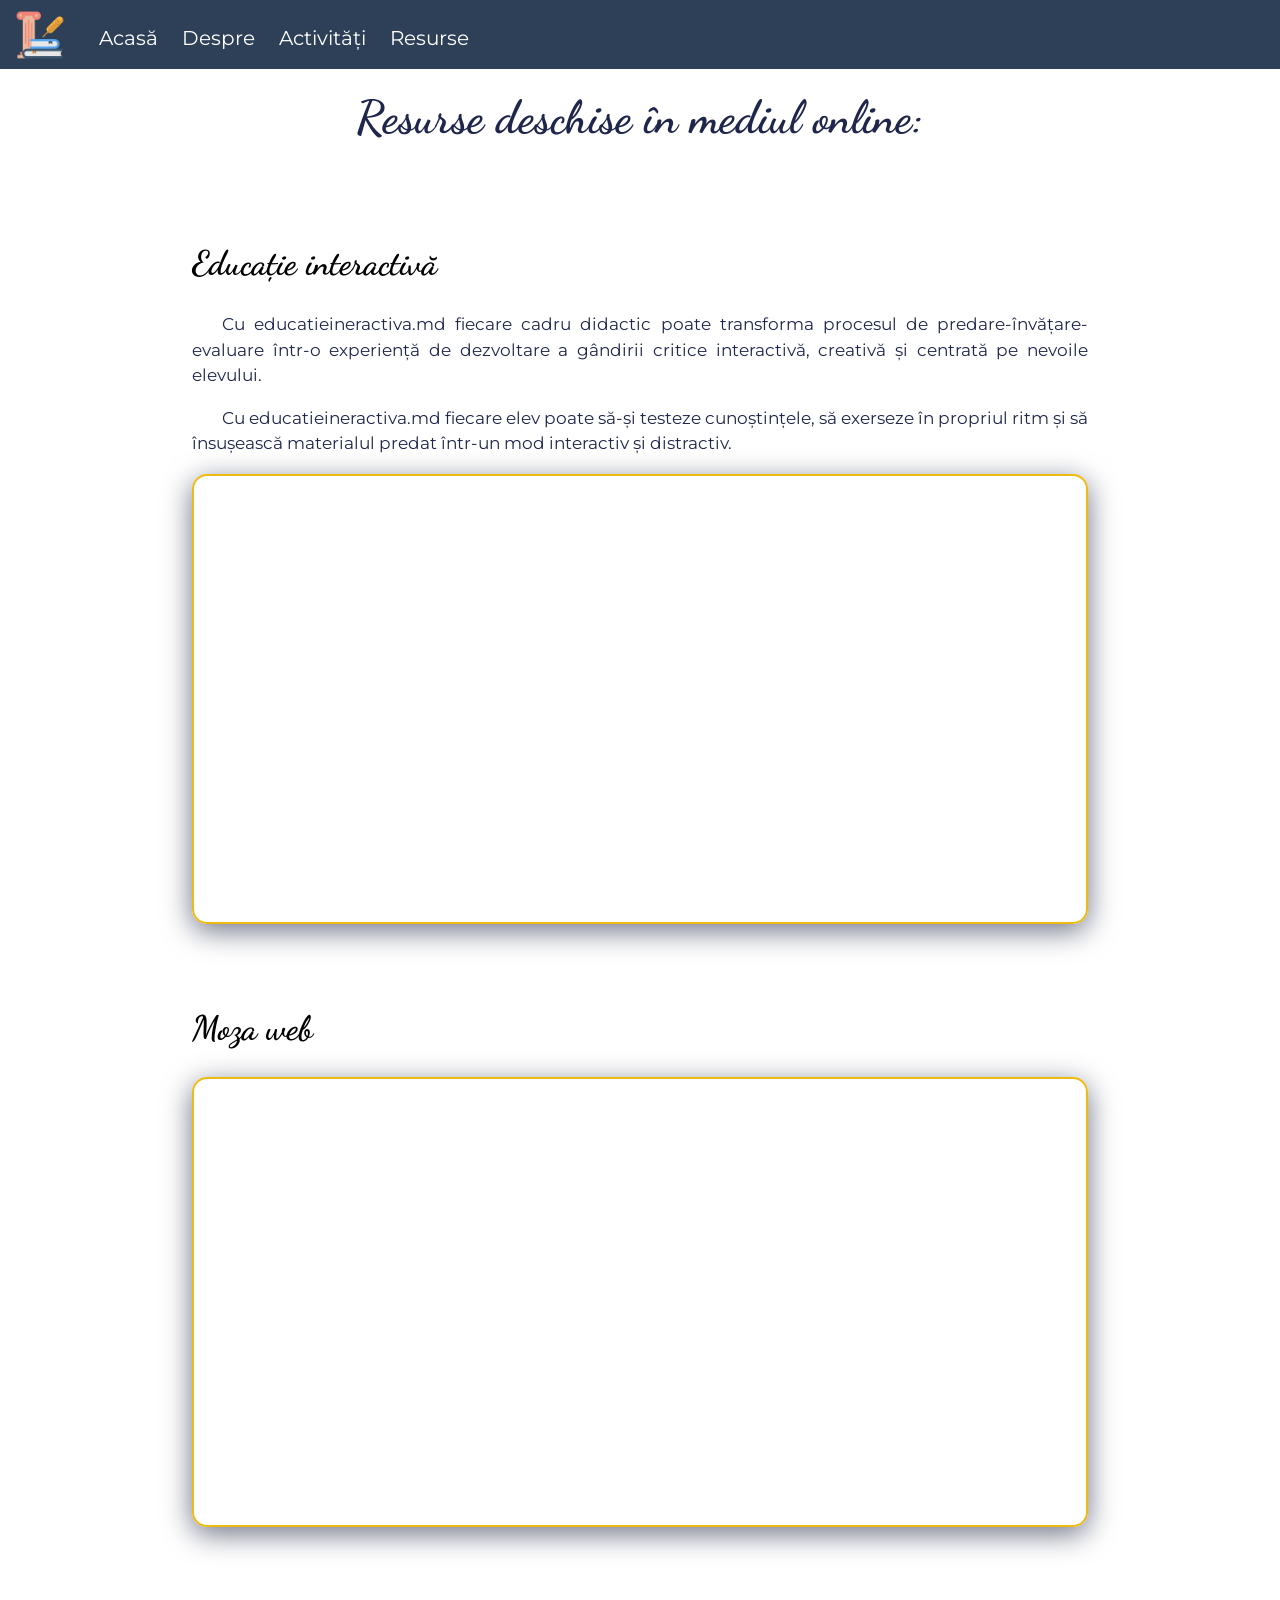
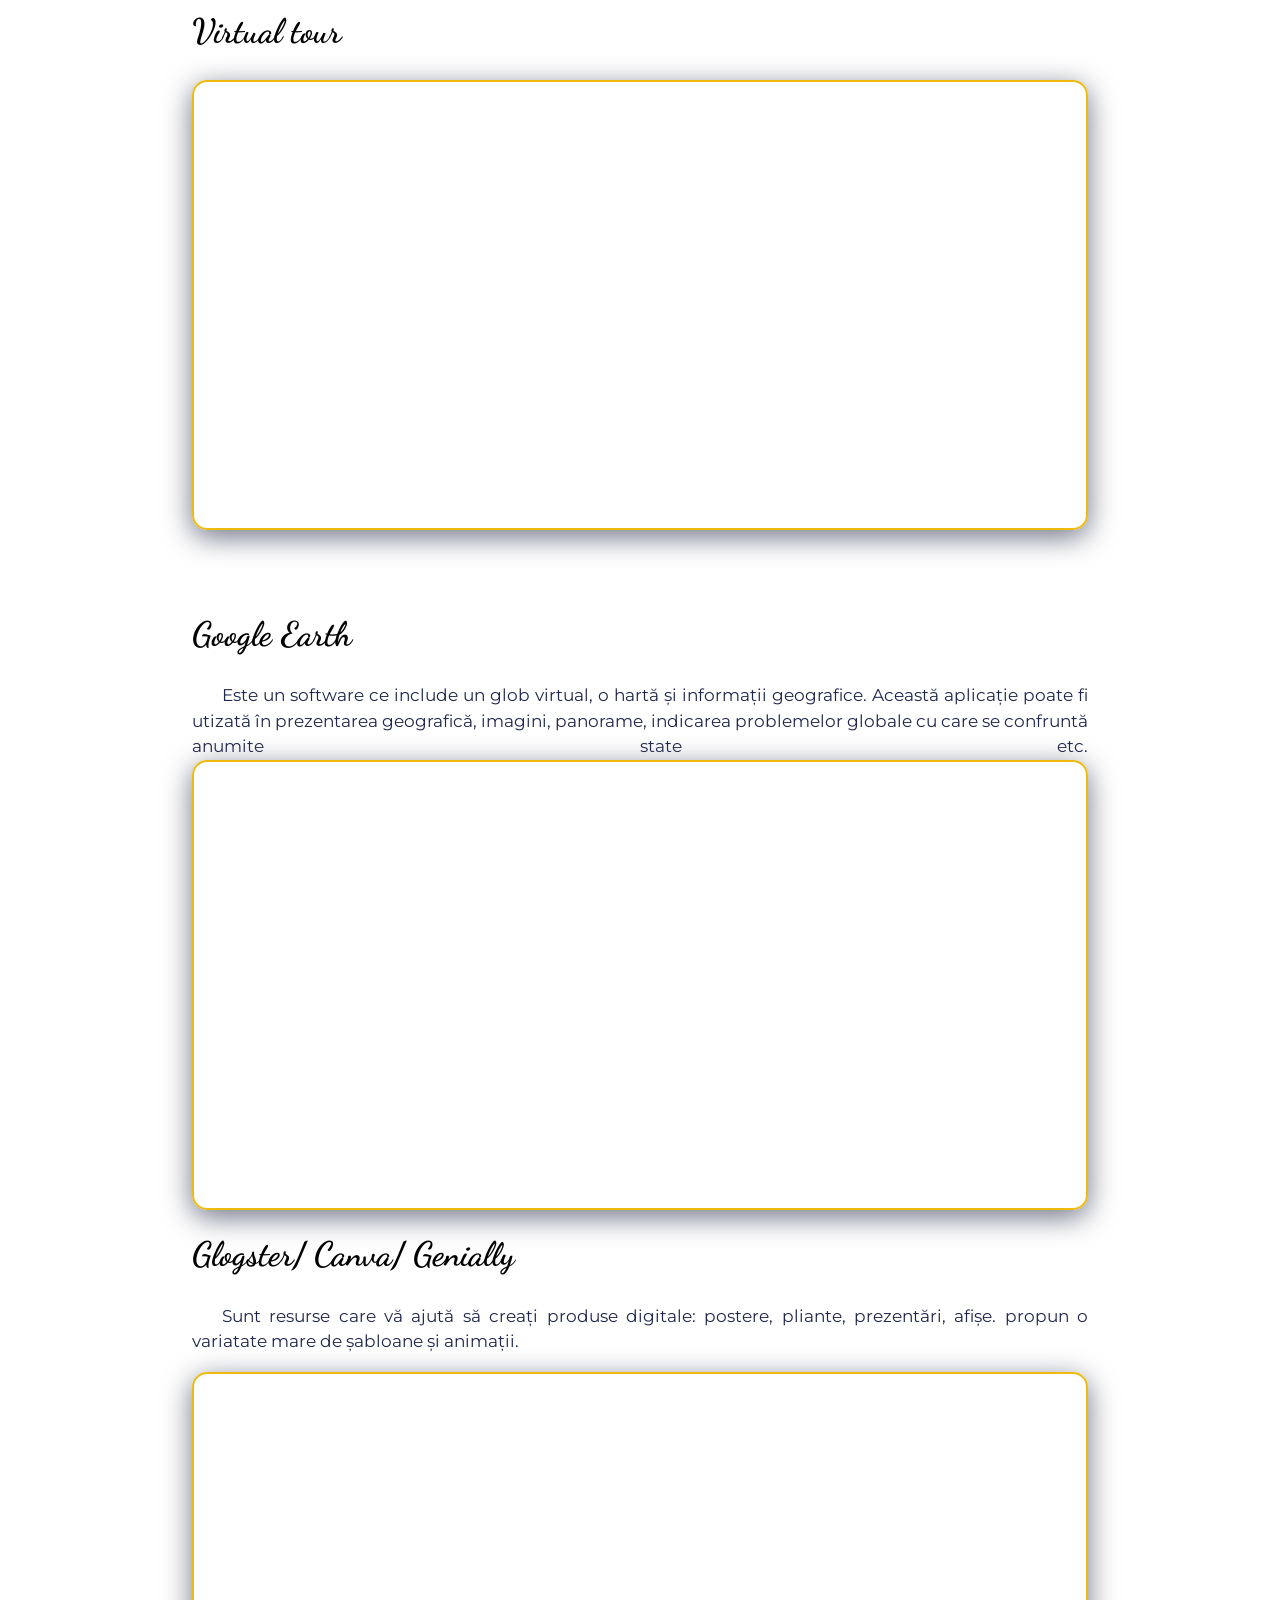
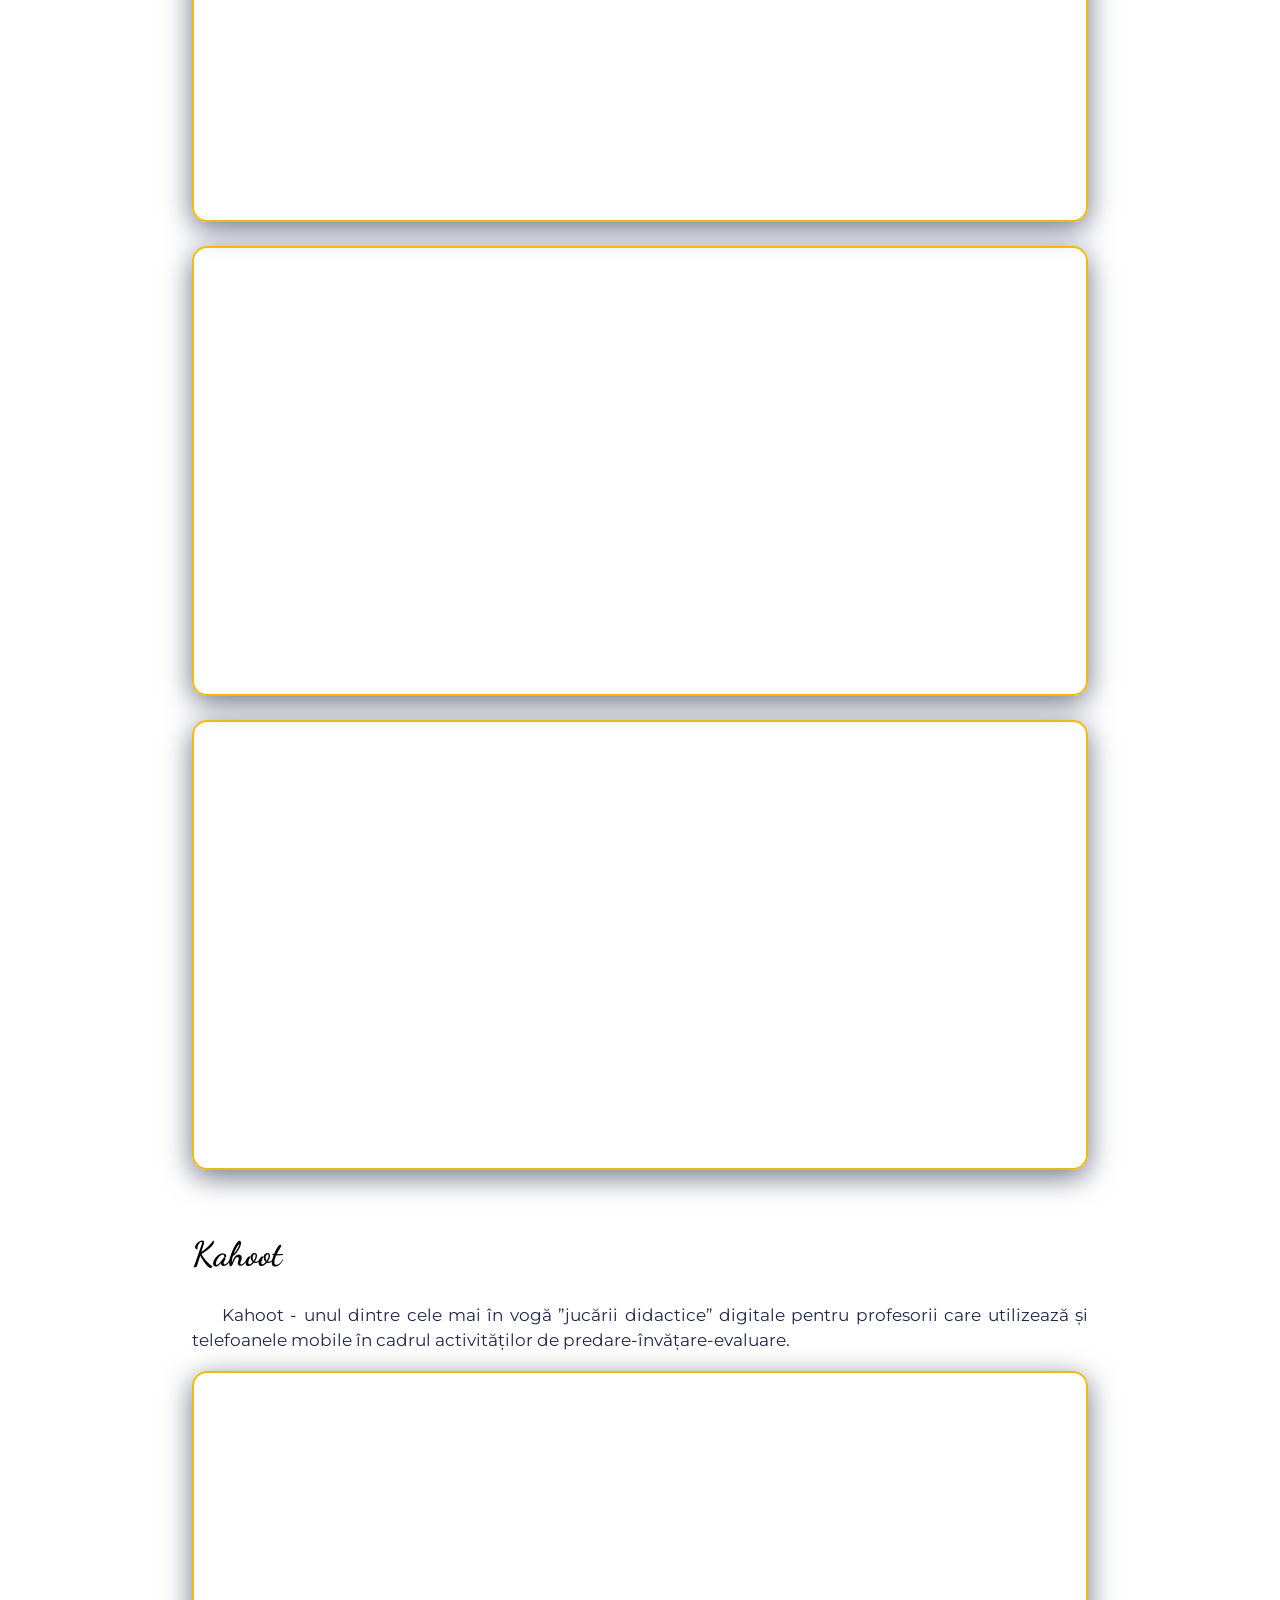
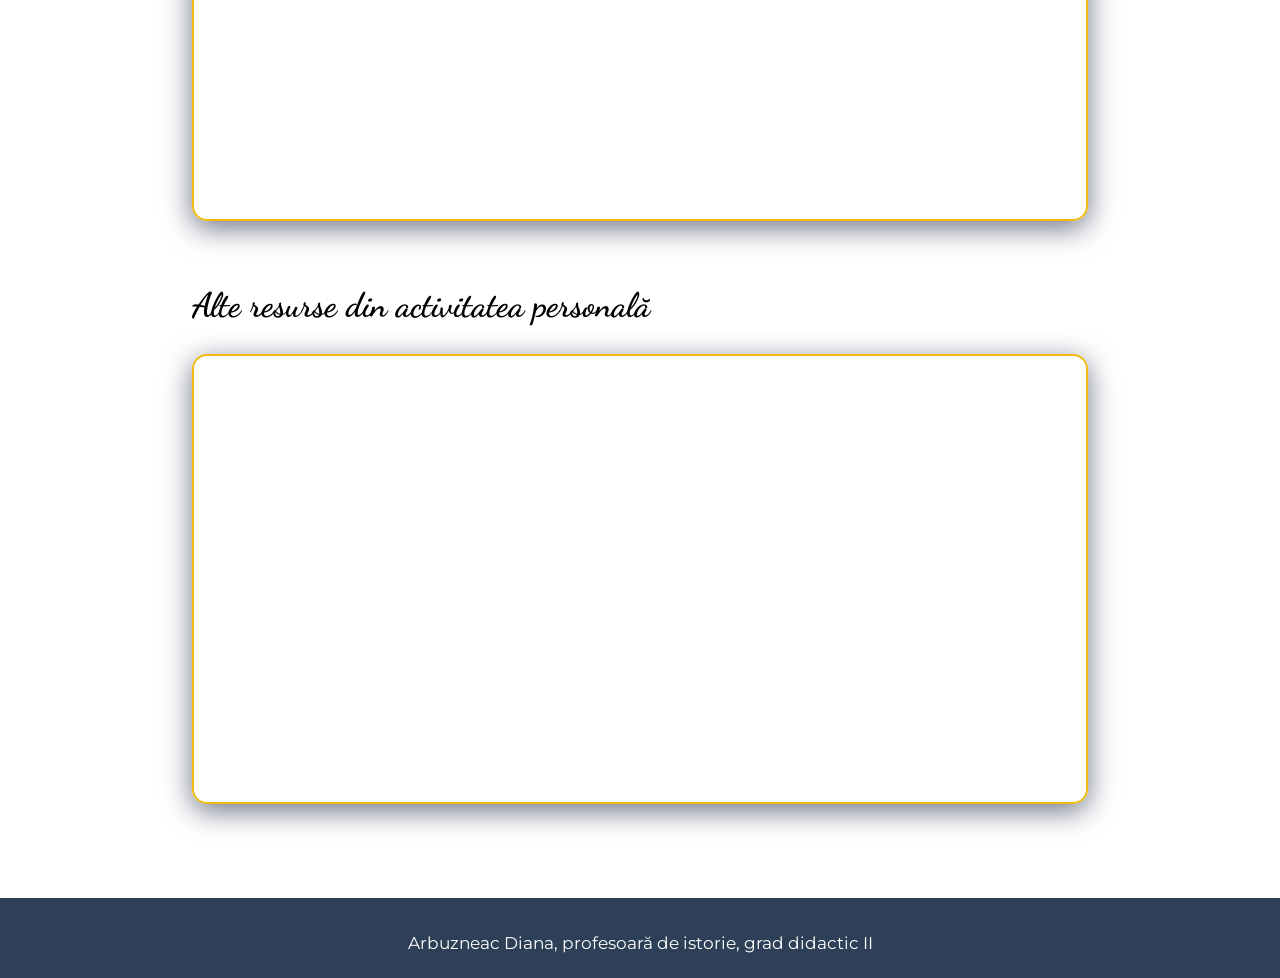
<file: pages/resurse.html>
<!DOCTYPE html>
<html>

<head>
    <meta charset="UTF-8">
    <meta name="viewport" content="width=device-width, initial-scale=1.0">

    <link rel="stylesheet" href="../css/style.css">
    <link rel="icon" href="../images/owl.png">
    <script src="../js/script.js"></script>
    <link rel="stylesheet" href="https://cdnjs.cloudflare.com/ajax/libs/font-awesome/6.1.1/css/all.min.css" />
    <title>Studiem istoria prin alte discipline</title>
</head>

<body>

    <header>
        <img class="logo" src="../images/logo.png">
        <navbar>
            <a href="../index.html">Acasă</a>
            <a href="despre.html">Despre</a>
            <a href="activitati.html">Activități</a>
            <a href="resurse.html">Resurse</a>

        </navbar>

        <i id="hamburger" onclick="mobileMenu()" class="fa-solid fa-bars"></i>
    </header>

    <main>

        <section>
            <h1 class="centered">Resurse deschise în mediul online:</h1>
            <br />
            <br />
            <br />
        
            <h2>Educație interactivă</h2>
            <p> Cu educatieineractiva.md fiecare cadru didactic poate transforma procesul de predare-învățare-evaluare într-o experiență de dezvoltare a gândirii critice interactivă, creativă și centrată pe nevoile elevului.</p>
            <p> Cu educatieineractiva.md fiecare elev poate să-și testeze cunoștințele, să exerseze în propriul ritm și să însușească materialul predat într-un mod interactiv și distractiv.</p>
            <iframe class="resurse"
            src="https://educatieinteractiva.md/"></iframe>
            <br />
            <br />
            <br />
            <br />
            <br />
            <h2>Moza web</h2>
            <iframe class="resurse" src="https://www.youtube.com/embed/k4rDUaUxg4s?si=byKNovP7j-6EcSbN"
                title="YouTube video player" frameborder="0"
                allow="accelerometer; autoplay; clipboard-write; encrypted-media; gyroscope; picture-in-picture; web-share"></iframe>
            <br />
            <br />
            <br />
            <br />
            <br />
            <h2>Virtual tour</h2>
            <iframe class="resurse"
                src="https://en.chateauversailles.fr/discover/resources/360deg-virtual-tours#louis-xv-passions-of-a-king-exhibition-2023"></iframe>
            <br />
            <br />
            <br />
            <br />
            <br />
            <h2>Google Earth</h2>
            <p>Este un software ce include un glob virtual, o hartă și informații geografice. Această aplicație poate fi
                utizată în prezentarea geografică, imagini, panorame, indicarea problemelor globale cu care se confruntă
                anumite state etc.


                <iframe class="resurse" src="https://www.youtube.com/embed/5KtwMRedAbc?si=7SsaBFN5pBUReXQz"></iframe>


            <h2>Glogster/ Canva/ Genially</h2>
            <p>Sunt resurse care vă ajută să creați produse digitale: postere, pliante, prezentări, afișe. propun o
                variatate mare de șabloane și animații.</p>

            <iframe class="resurse" src="https://www.youtube.com/embed/8EtDBf4arb4?si=Y4MeblWIH8Xrt2qy" ></iframe>
            <br />
            <br />
            <iframe class="resurse" src="https://www.youtube.com/embed/UkzVLHeSf7c?si=PKWXLqp4GIZNqA1z" ></iframe>
            <br />
            <br />
          
            <iframe class="resurse" src="https://www.youtube.com/embed/JxeJow3ujag?si=8JcZFazQ_qaYsA7s" ></iframe>
            <br />
            <br />
            <br />
            <br />
            <h2>Kahoot</h2>
            <p>Kahoot - unul dintre cele mai în vogă ”jucării didactice” digitale pentru profesorii care utilizează și telefoanele mobile în cadrul activităților de predare-învățare-evaluare. 
            </p>
            <iframe class="resurse" src="https://www.youtube.com/embed/zBkVp8-CDeo?si=NMskWP1RT4pcVQ7V" ></iframe>
            <br />
            <br />
            <br />
            <br />
<h2>Alte resurse din activitatea personală</h2>

<iframe class="resurse" src="https://docs.google.com/presentation/d/17yxOcpqw9KGtEPKm3YvVhwZAsfwxLdPJhqcG9IyUTYA/edit?usp=sharing" ></iframe>

        </section>

    </main>
    <footer>
        <span>Arbuzneac Diana, profesoară de istorie, grad didactic II</span>
    </footer>

</body>

</html>
</file>
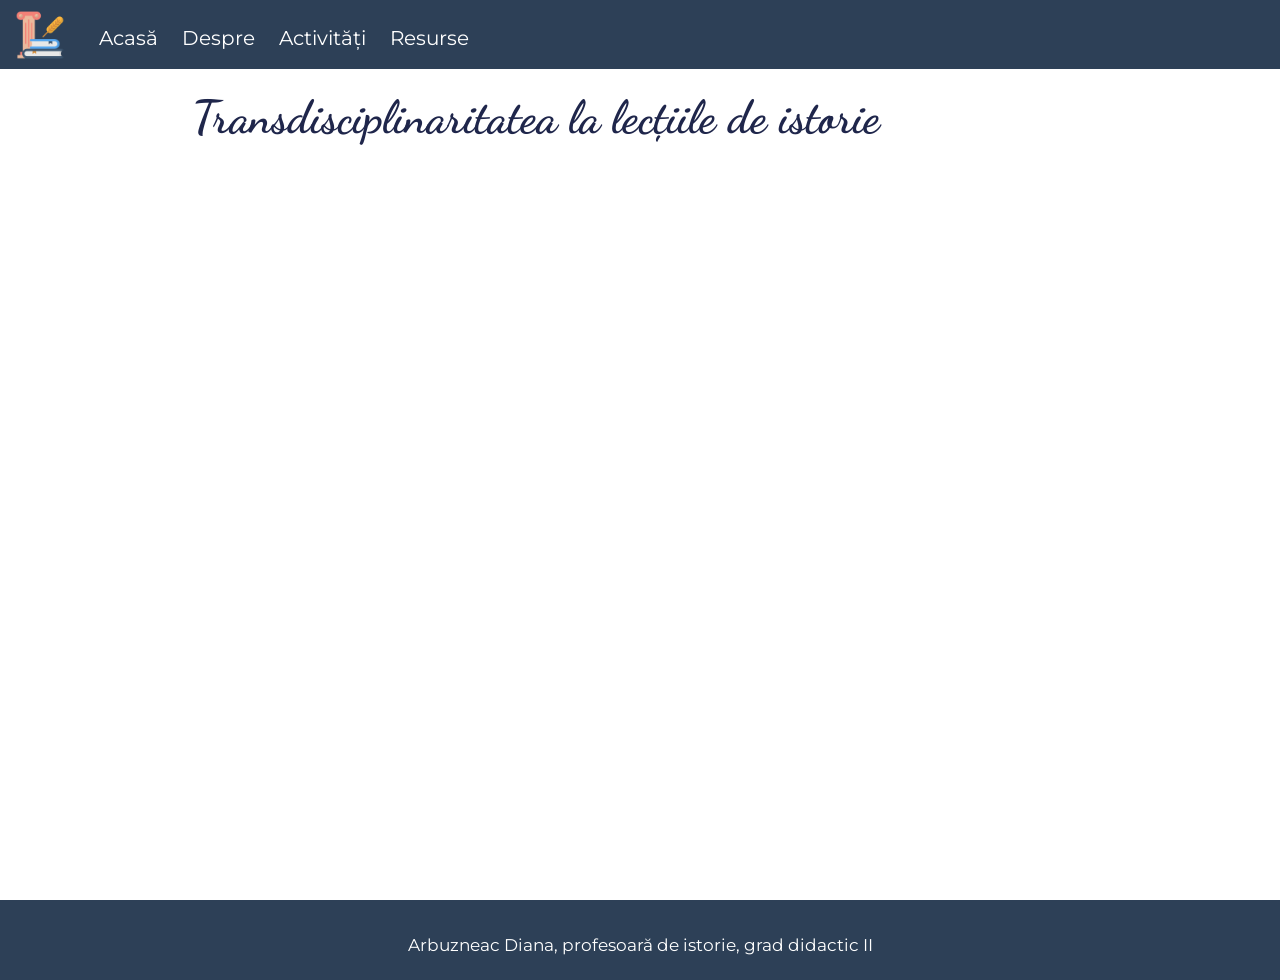
<file: pages/structura.html>
<!DOCTYPE html>
<html>
<head>
    <meta charset="UTF-8">
    <meta name="viewport" content="width=device-width, initial-scale=1.0">
   
    <link rel="stylesheet" href="../css/style.css">
    <link rel="icon" href="../images/owl.png">
    <script src="../js/script.js"></script>
    <link rel="stylesheet" href="https://cdnjs.cloudflare.com/ajax/libs/font-awesome/6.1.1/css/all.min.css"/>
    <title>Studiem istoria prin alte discipline</title>
</head>
<body>
   
    <header>
        <img class="logo" src="../images/logo.png">
        <navbar>
          <a href="../index.html">Acasă</a> 
          <a href="despre.html">Despre</a>
          <a href="activitati.html">Activități</a>
          <a href="resurse.html">Resurse</a> 

        </navbar>
        <i id="hamburger" onclick="mobileMenu()" class="fa-solid fa-bars"></i>

    </header>

<main>

<section>
    <h1>Transdisciplinaritatea la lecțiile de istorie</h1>
</section>

</main>
<footer>
    <span>Arbuzneac Diana, profesoară de istorie, grad didactic II</span>
</footer>

</body>
</html>
</file>
<file: css/style.css>
@import url('https://fonts.googleapis.com/css2?family=Dancing+Script&family=Montserrat&display=swap');

* {
    box-sizing: border-box;
}

body {
    margin: 0;
    font-family: 'Montserrat', sans-serif;
    font-size: 17px;

}

main {
    min-height: 100vh;
}



header {
    background: #2d4057;
    position: fixed;
    width: 100%;
    top: 0;
    padding: 10px 15px 5px 15px;
}

navbar {
    margin-left: 30px;
    margin-bottom: 10px;
    display: inline-block;
    overflow: auto;
}

navbar a {
    color: white;
    text-decoration: none;
    margin-right: 20px;
    font-size: 20px;

}

navbar a:hover {
    color: #f3deca;
    text-decoration: underline 1px;
}

footer {
    min-height: 80px;
    background: #2d4057;
    text-align: center;
    color: white;
    padding-top: 35px;
}

p {
    line-height: 150%;
    text-indent: 30px;
    text-align: justify;
    color: #1f264b
}

li {
    margin-top: 10px;
    margin-left: 15px;
    list-style-image: linear-gradient(#fa9483, #fa9483);
}

h1,
h2,
h3,
h4,
h5,
h6 {
    margin-top: 0;
    font-family: 'Dancing Script', cursive;
}

h1 {
    font-size: 270%;
    color: #1f264b
}

h2 {
    font-size: 200%;
}


section {
    padding: 90px 15%;


}

.logo {
    height: 50px;

}

#index {
    background: linear-gradient(#0e037760, #3880ec33), url("../images/index.jpg");
    background-size: cover;
    min-height: 100vh;
}

.index-info {
    margin-top: 25vh;
    text-align: center;

}

.index-info h1 {
    font-size: 350%;
    color: antiquewhite;
    border: 2px solid gray;
    display: inline-block;
    padding: 20px;
    border-radius: 5px;
    background-color: #2d405773;
}

.link-index {
    color: antiquewhite;
    text-decoration: underline #fa9483 2px;
    font-size: 20px;
}

.link-index:hover {
    color: #081561
}

.centered {
    text-align: center;
}

.vframe {
    width: 100%;
    height: 30vw;
    border: 2px solid #0834f7;
    border-radius: 15px;
    box-shadow: #081561 0px 7px 29px 0px;

}

.loc {
    overflow: auto;
    border-bottom: 4px #fa9483 dashed;
    margin-bottom: 15px;
}

.loc img {
    height: 38vh;
    width: 38vh;
    object-fit: cover;
    border-radius: 15px;
    margin-right: 15px;
    margin-bottom: 15px;
    background-color: white;
    box-shadow: 0 4px 8px 0 rgba(0, 0, 0, 0.2), 0 6px 20px 0 rgba(0, 0, 0, 0.19);

}



.resurse {
    width: 100%;
    height: 50vh;
    border: 2px solid #eeba10;
    border-radius: 15px;
    box-shadow: #707486 0px 7px 29px 0px;
}

#hamburger {
    color:white;
    font-size: 28px;
    position: absolute;
    right: 22px;
    top: 24px;
    cursor: pointer;
    display: none;

}

/* media trebuie sa fie la sfirsitul fisierului */

@media (max-width: 800px) {

    body {
        font-size: 16px;
    }
section {
    padding: 90px 10px;
}
.index-info h1 {
    font-size: 270%;
}
.vframe {
    height: 55vw;
}

    navbar a { 
        display: none;
    }

    navbar.mobile a {
        display: block;
        text-align: center;
        margin-top: 12px;
    }

    navbar {
        display: block;
    }

    #hamburger {
        display: block;
    }
}
</file>
